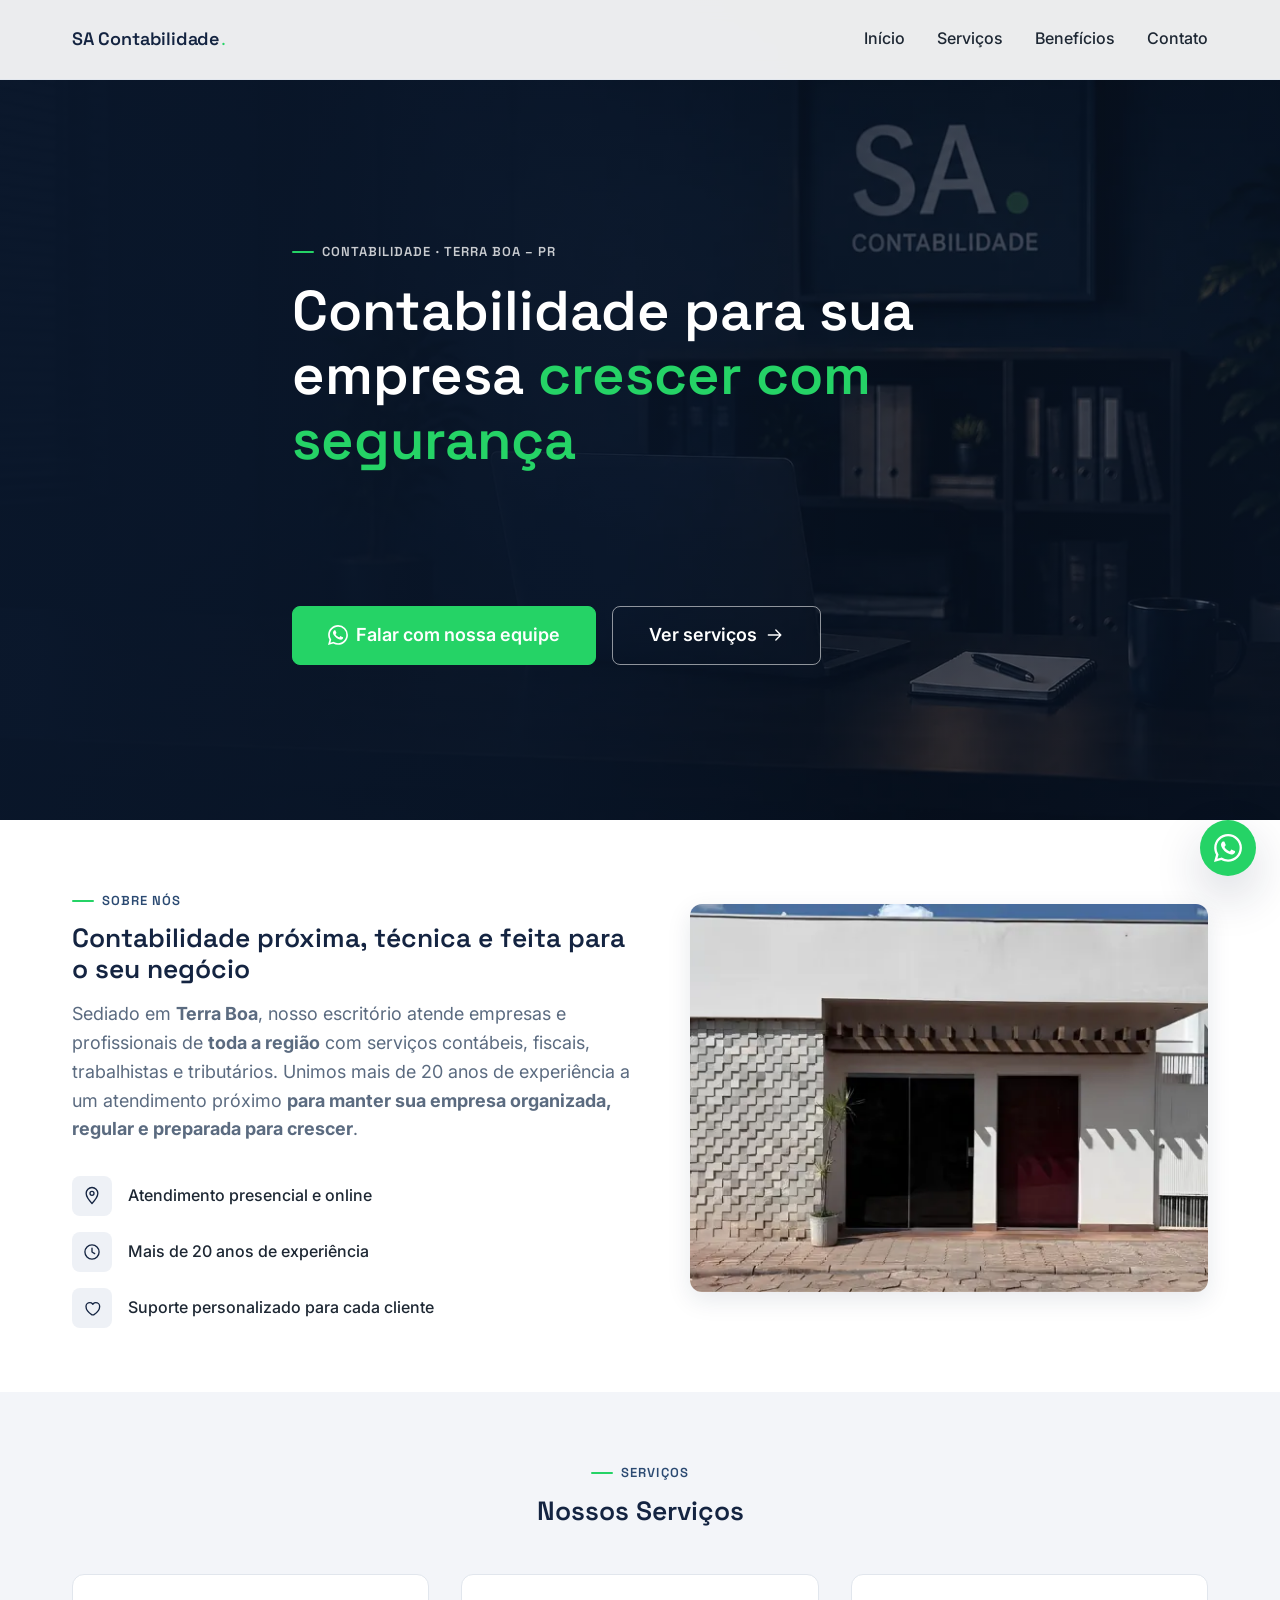
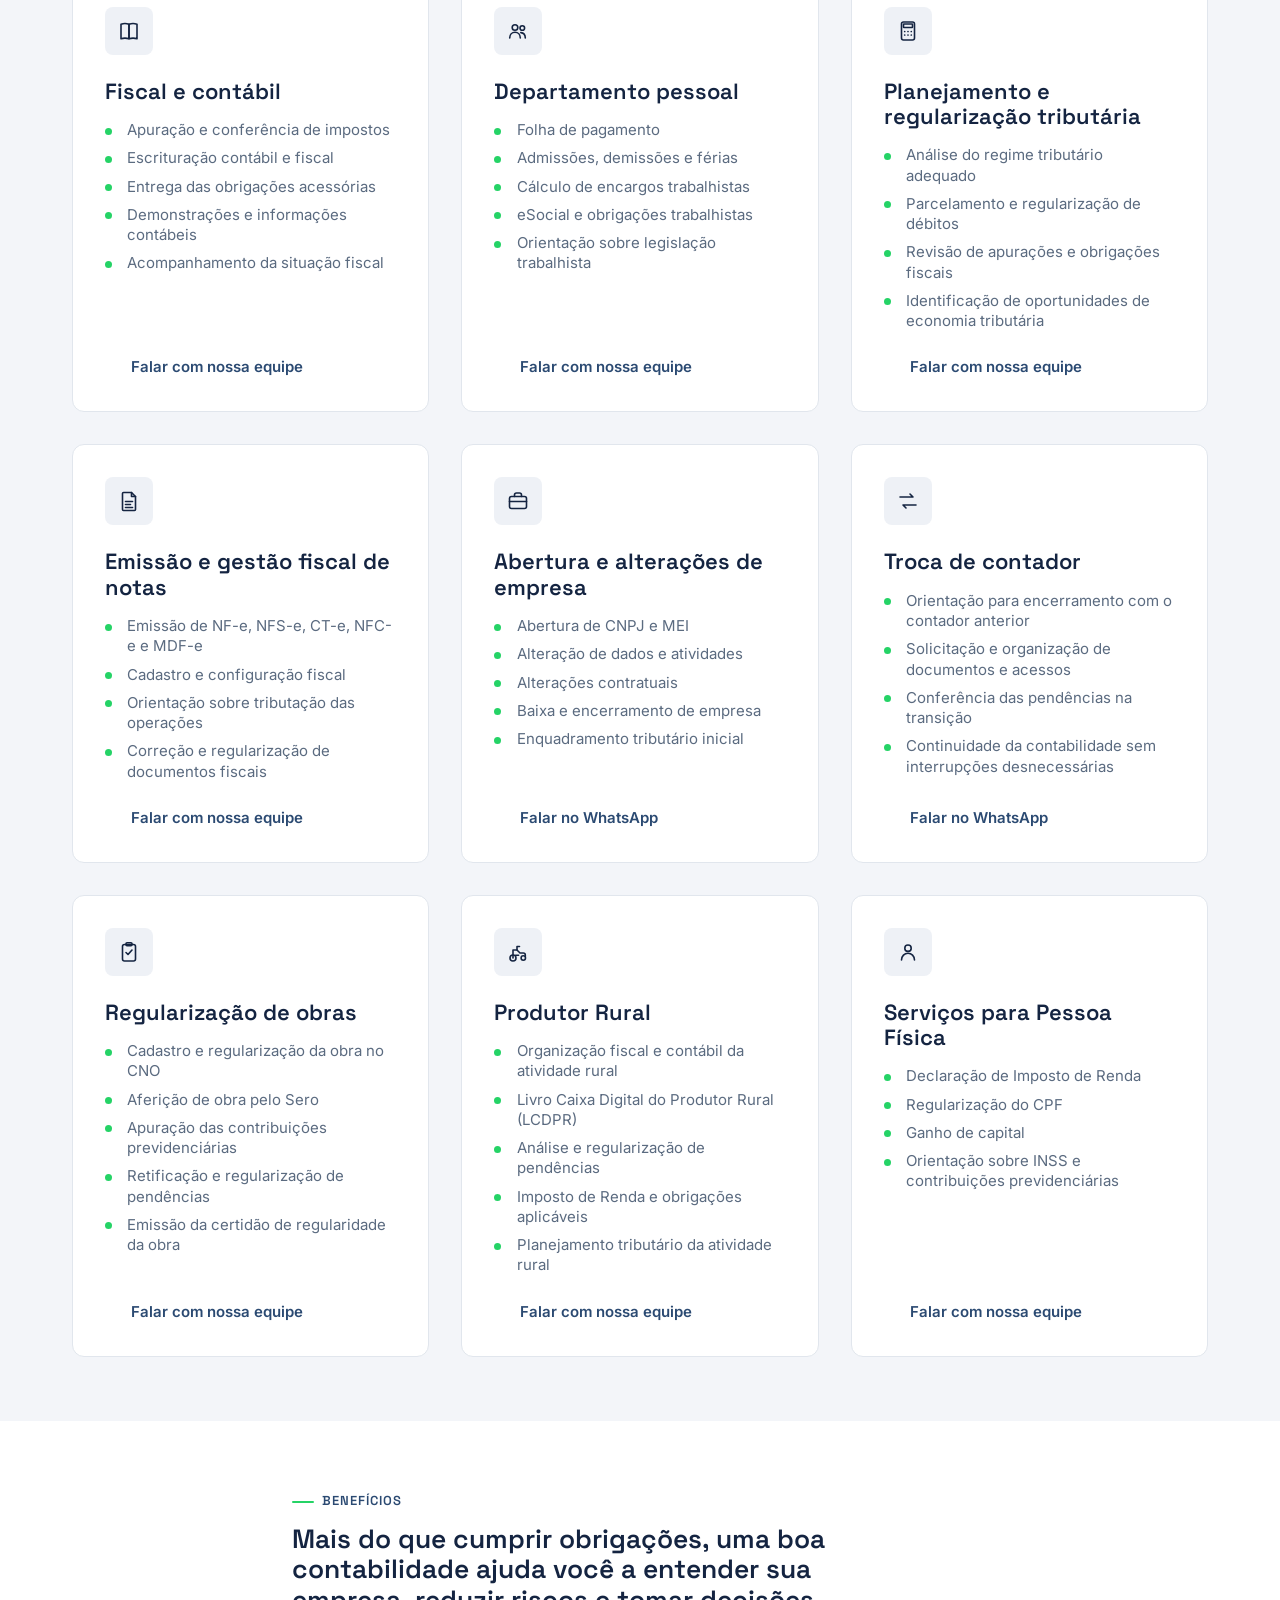
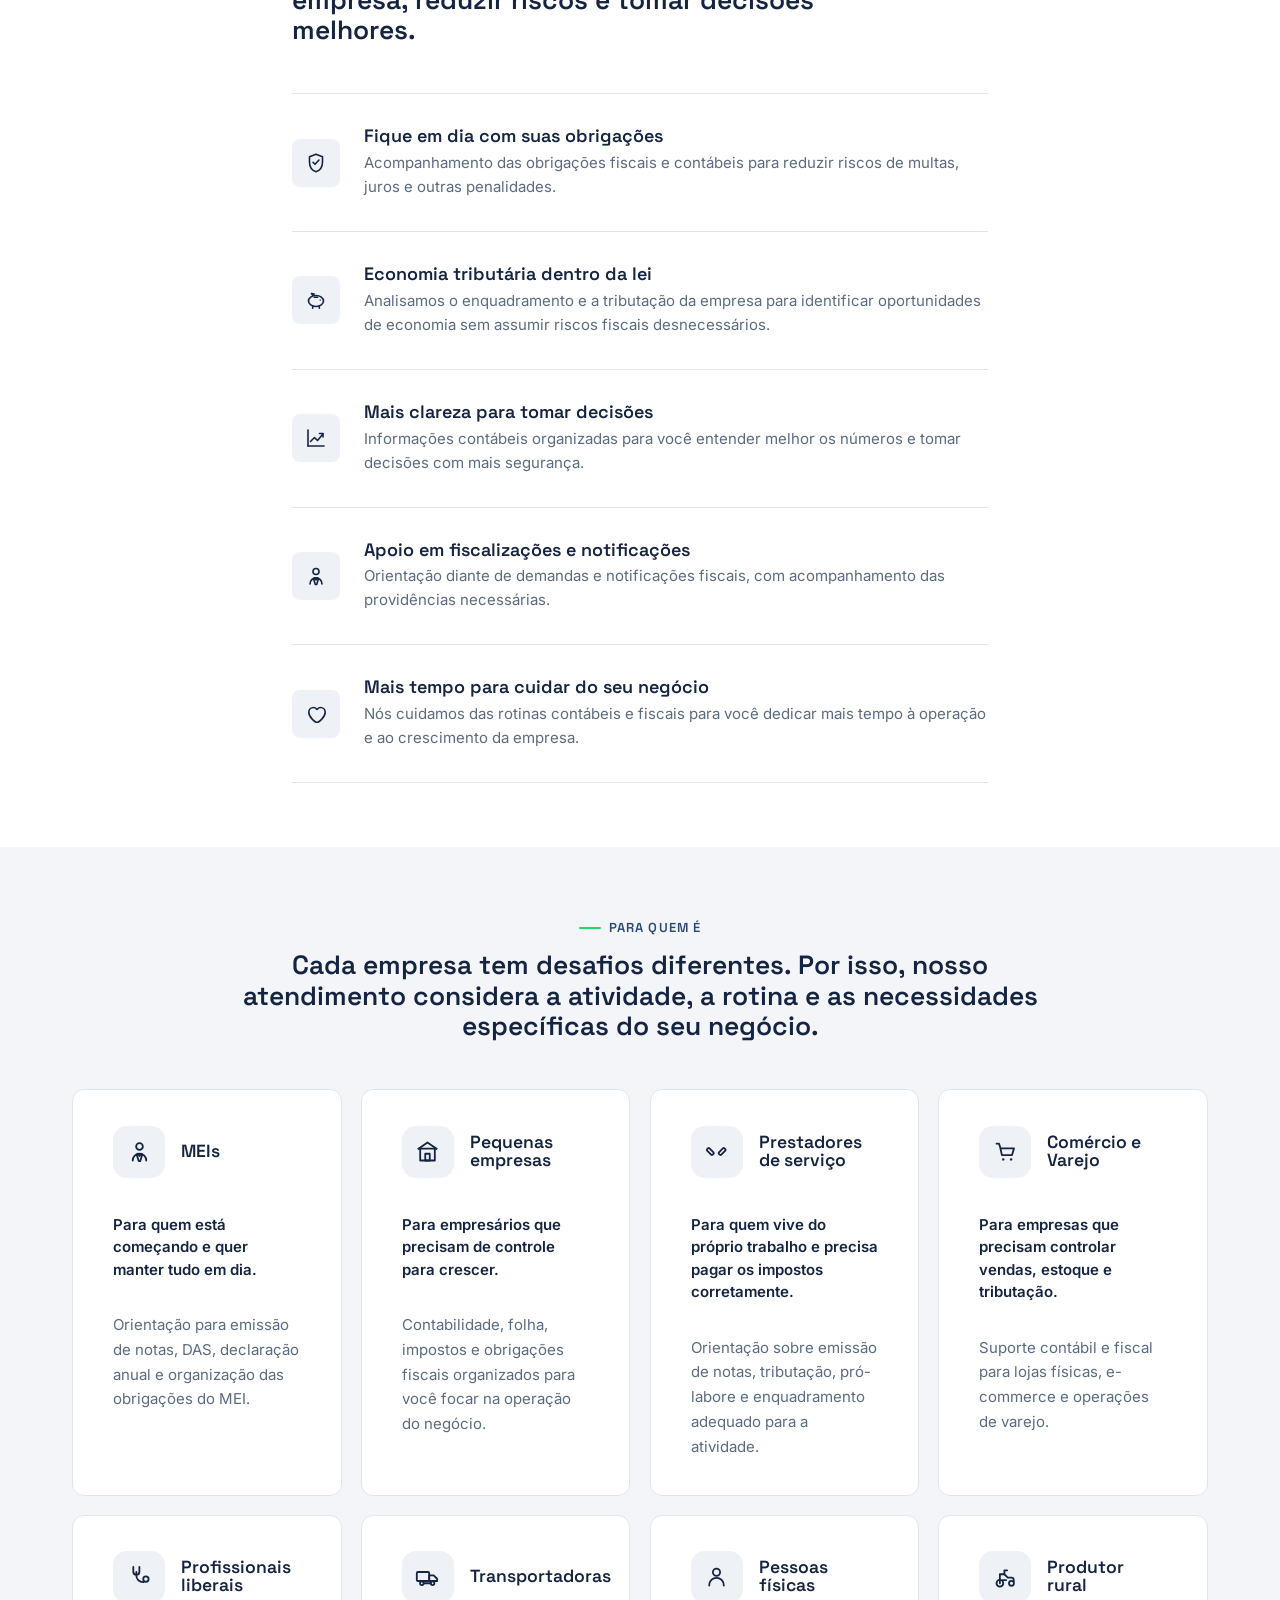
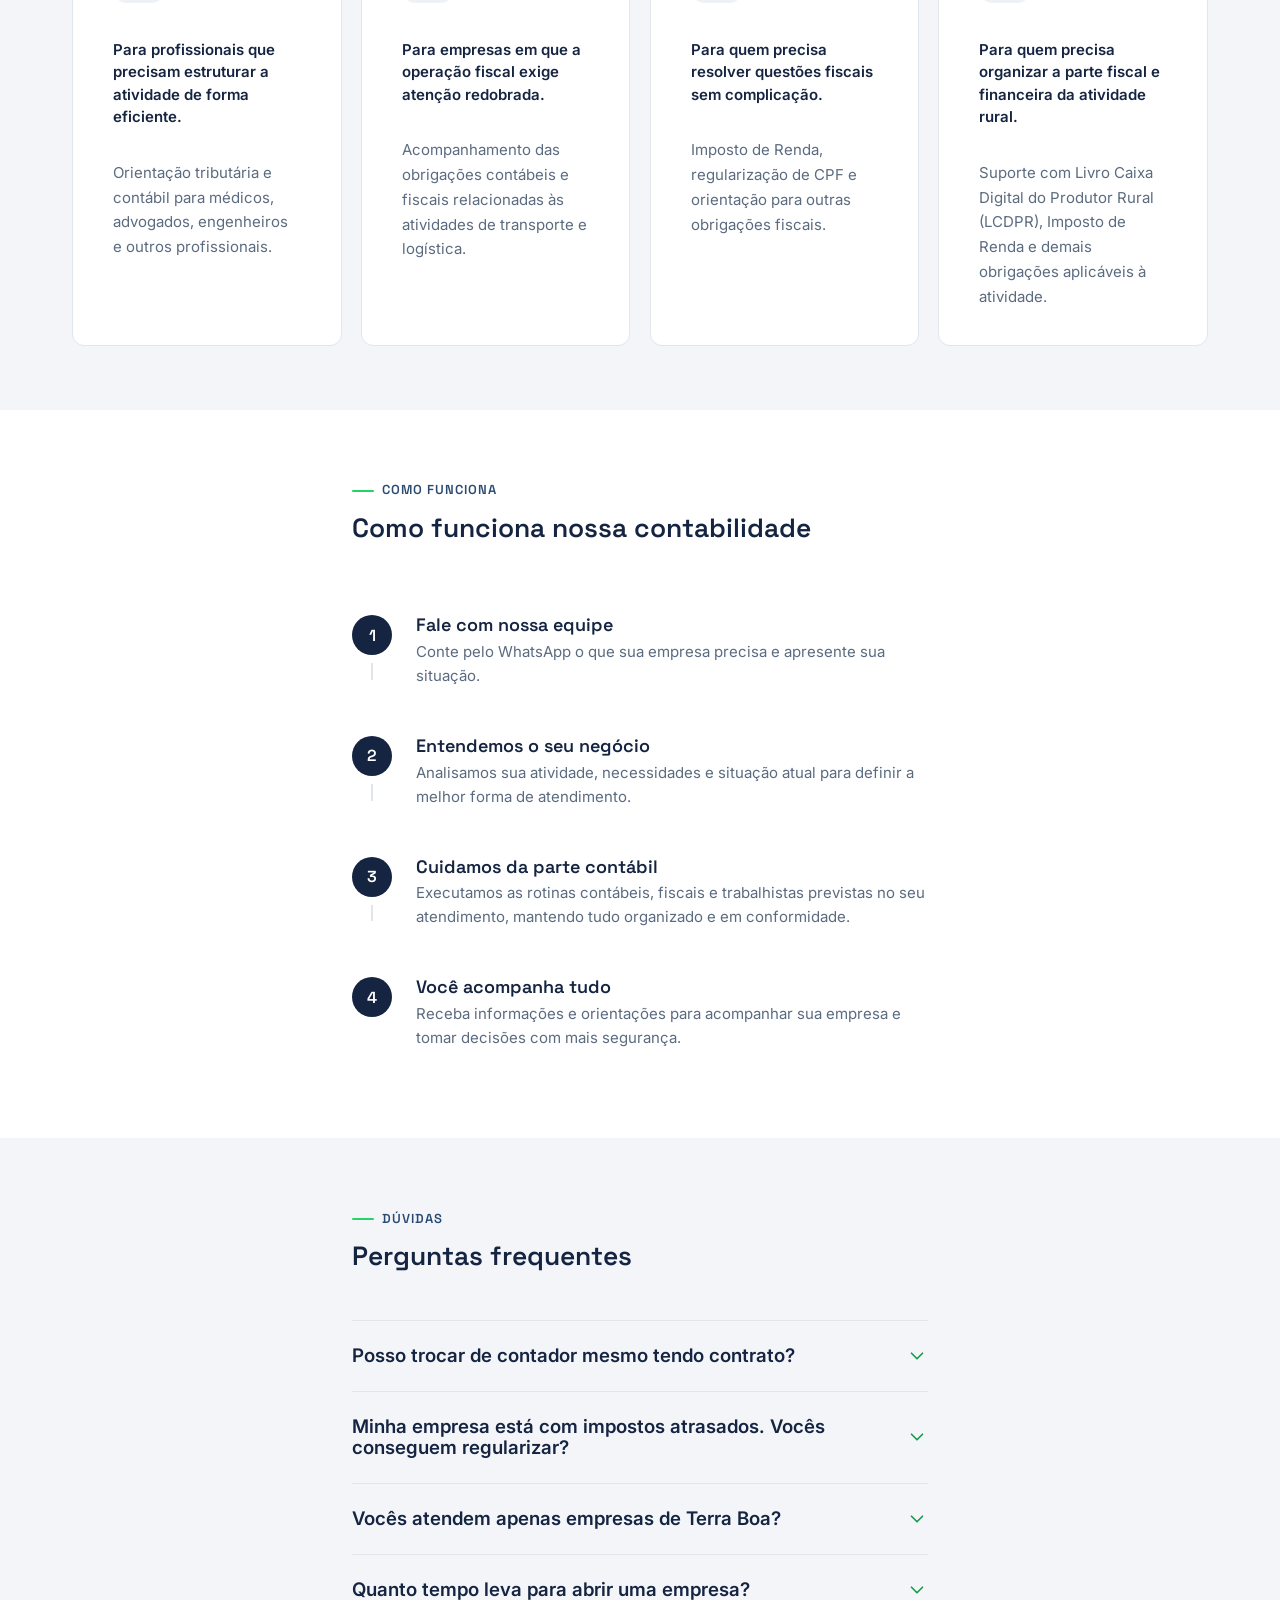
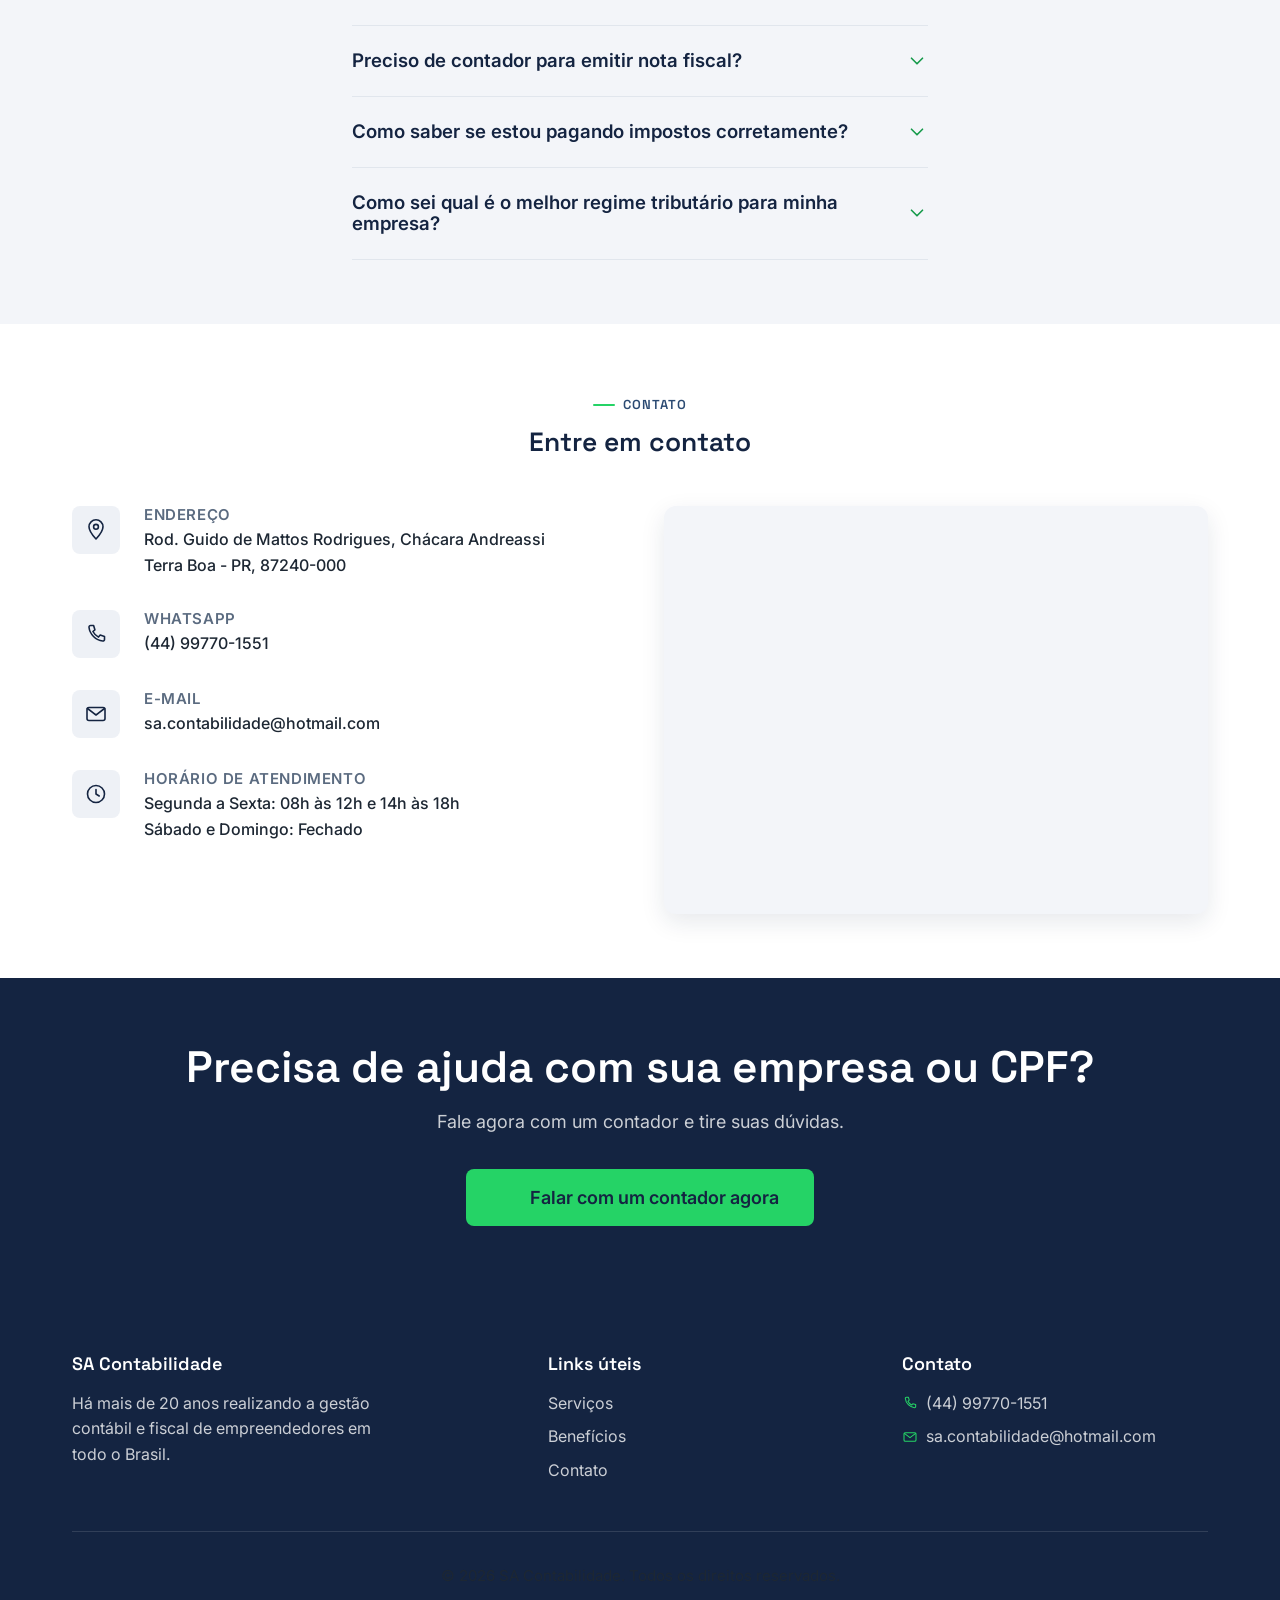
<file: index.html>
<!DOCTYPE html>
<html lang="pt-BR">
<head>
  <meta charset="UTF-8">
  <meta name="viewport" content="width=device-width, initial-scale=1.0">
  <script>document.documentElement.classList.add('js');</script>
  <title>SA Contabilidade | Contabilidade em Terra Boa - PR</title>
  <meta name="description" content="Contabilidade em Terra Boa - PR para empresas, MEIs, produtores rurais e pessoas físicas. Abertura de empresa, impostos e obrigações. Fale pelo WhatsApp.">
  <link rel="canonical" href="https://contabil-sa.github.io/Contabilidade/">
  <meta name="theme-color" content="#142441">

  <!-- Open Graph / compartilhamento (WhatsApp, Facebook, LinkedIn, X) -->
  <meta property="og:type" content="website">
  <meta property="og:site_name" content="SA Contabilidade">
  <meta property="og:url" content="https://contabil-sa.github.io/Contabilidade/">
  <meta property="og:title" content="SA Contabilidade | Contabilidade em Terra Boa - PR">
  <meta property="og:description" content="Contabilidade simples e segura para empresas e MEIs em Terra Boa - PR e região. Atendimento personalizado via WhatsApp.">
  <meta property="og:locale" content="pt_BR">
  <meta property="og:image" content="https://contabil-sa.github.io/Contabilidade/assets/images/og-sa-contabilidade.jpg">
  <meta property="og:image:type" content="image/jpeg">
  <meta property="og:image:width" content="1200">
  <meta property="og:image:height" content="630">
  <meta property="og:image:alt" content="SA Contabilidade, contabilidade em Terra Boa - PR: escritório com o logotipo da empresa na parede">
  <meta name="twitter:card" content="summary_large_image">

  <link rel="icon" type="image/svg+xml" href="assets/icons/favicon.svg">

  <!-- Fontes -->
  <link rel="preconnect" href="https://fonts.googleapis.com">
  <link rel="preconnect" href="https://fonts.gstatic.com" crossorigin>
  <link href="https://fonts.googleapis.com/css2?family=Inter:wght@400;500;600;700&family=Space+Grotesk:wght@500;600;700&display=swap" rel="stylesheet">

  <!-- Ícones (sprite único, sob demanda via <use>) -->
  <link rel="preload" as="image" type="image/svg+xml" href="assets/icons/icons.svg">

  <!-- Dados estruturados (Schema.org) — devem refletir o conteúdo visível da página -->
  <script type="application/ld+json">
  {
    "@context": "https://schema.org",
    "@type": "AccountingService",
    "@id": "https://contabil-sa.github.io/Contabilidade/#organization",
    "name": "SA Contabilidade",
    "url": "https://contabil-sa.github.io/Contabilidade/",
    "image": "https://contabil-sa.github.io/Contabilidade/assets/images/og-sa-contabilidade.jpg",
    "description": "Escritório de contabilidade sediado em Terra Boa - PR, com atendimento presencial e online para empresas, MEIs, profissionais liberais, produtores rurais e pessoas físicas.",
    "telephone": "+55 44 99770-1551",
    "email": "sa.contabilidade@hotmail.com",
    "address": {
      "@type": "PostalAddress",
      "streetAddress": "Rod. Guido de Mattos Rodrigues, Chácara Andreassi",
      "addressLocality": "Terra Boa",
      "addressRegion": "PR",
      "postalCode": "87240-000",
      "addressCountry": "BR"
    },
    "openingHoursSpecification": [
      {
        "@type": "OpeningHoursSpecification",
        "dayOfWeek": [
          "Monday",
          "Tuesday",
          "Wednesday",
          "Thursday",
          "Friday"
        ],
        "opens": "08:00",
        "closes": "12:00"
      },
      {
        "@type": "OpeningHoursSpecification",
        "dayOfWeek": [
          "Monday",
          "Tuesday",
          "Wednesday",
          "Thursday",
          "Friday"
        ],
        "opens": "14:00",
        "closes": "18:00"
      }
    ],
    "areaServed": [
      {
        "@type": "City",
        "name": "Terra Boa",
        "containedInPlace": {
          "@type": "AdministrativeArea",
          "name": "Paraná"
        }
      },
      {
        "@type": "Country",
        "name": "Brasil"
      }
    ],
    "hasOfferCatalog": {
      "@type": "OfferCatalog",
      "name": "Serviços da SA Contabilidade",
      "itemListElement": [
        {
          "@type": "Offer",
          "itemOffered": {
            "@type": "Service",
            "name": "Fiscal e contábil",
            "description": "Apuração e conferência de impostos; Escrituração contábil e fiscal; Entrega das obrigações acessórias; Demonstrações e informações contábeis; Acompanhamento da situação fiscal."
          }
        },
        {
          "@type": "Offer",
          "itemOffered": {
            "@type": "Service",
            "name": "Departamento pessoal",
            "description": "Folha de pagamento; Admissões, demissões e férias; Cálculo de encargos trabalhistas; eSocial e obrigações trabalhistas; Orientação sobre legislação trabalhista."
          }
        },
        {
          "@type": "Offer",
          "itemOffered": {
            "@type": "Service",
            "name": "Planejamento e regularização tributária",
            "description": "Análise do regime tributário adequado; Parcelamento e regularização de débitos; Revisão de apurações e obrigações fiscais; Identificação de oportunidades de economia tributária."
          }
        },
        {
          "@type": "Offer",
          "itemOffered": {
            "@type": "Service",
            "name": "Emissão e gestão fiscal de notas",
            "description": "Emissão de NF-e, NFS-e, CT-e, NFC-e e MDF-e; Cadastro e configuração fiscal; Orientação sobre tributação das operações; Correção e regularização de documentos fiscais."
          }
        },
        {
          "@type": "Offer",
          "itemOffered": {
            "@type": "Service",
            "name": "Abertura e alterações de empresa",
            "description": "Abertura de CNPJ e MEI; Alteração de dados e atividades; Alterações contratuais; Baixa e encerramento de empresa; Enquadramento tributário inicial."
          }
        },
        {
          "@type": "Offer",
          "itemOffered": {
            "@type": "Service",
            "name": "Troca de contador",
            "description": "Orientação para encerramento com o contador anterior; Solicitação e organização de documentos e acessos; Conferência das pendências na transição; Continuidade da contabilidade sem interrupções desnecessárias."
          }
        },
        {
          "@type": "Offer",
          "itemOffered": {
            "@type": "Service",
            "name": "Regularização de obras",
            "description": "Cadastro e regularização da obra no CNO; Aferição de obra pelo Sero; Apuração das contribuições previdenciárias; Retificação e regularização de pendências; Emissão da certidão de regularidade da obra."
          }
        },
        {
          "@type": "Offer",
          "itemOffered": {
            "@type": "Service",
            "name": "Produtor Rural",
            "description": "Organização fiscal e contábil da atividade rural; Livro Caixa Digital do Produtor Rural (LCDPR); Análise e regularização de pendências; Imposto de Renda e obrigações aplicáveis; Planejamento tributário da atividade rural."
          }
        },
        {
          "@type": "Offer",
          "itemOffered": {
            "@type": "Service",
            "name": "Serviços para Pessoa Física",
            "description": "Declaração de Imposto de Renda; Regularização do CPF; Ganho de capital; Orientação sobre INSS e contribuições previdenciárias."
          }
        }
      ]
    }
  }
  </script>
  <script type="application/ld+json">
  {
    "@context": "https://schema.org",
    "@type": "FAQPage",
    "@id": "https://contabil-sa.github.io/Contabilidade/#faq",
    "mainEntity": [
      {
        "@type": "Question",
        "name": "Posso trocar de contador mesmo tendo contrato?",
        "acceptedAnswer": {
          "@type": "Answer",
          "text": "Sim. Cuidamos de todo o processo de transição com segurança e orientamos você sobre prazos e documentação necessária."
        }
      },
      {
        "@type": "Question",
        "name": "Minha empresa está com impostos atrasados. Vocês conseguem regularizar?",
        "acceptedAnswer": {
          "@type": "Answer",
          "text": "Sim. Fazemos um diagnóstico completo da situação fiscal da sua empresa, identificamos os débitos e buscamos as alternativas disponíveis para regularização, como parcelamentos e negociações, conforme as condições aplicáveis ao seu caso."
        }
      },
      {
        "@type": "Question",
        "name": "Vocês atendem apenas empresas de Terra Boa?",
        "acceptedAnswer": {
          "@type": "Answer",
          "text": "Não. Sua empresa não precisa estar perto para ter uma contabilidade próxima. Atendemos presencialmente Terra Boa e região e, para empresas de outras cidades, oferecemos atendimento digital completo, sem complicação e sem perder o acompanhamento personalizado."
        }
      },
      {
        "@type": "Question",
        "name": "Quanto tempo leva para abrir uma empresa?",
        "acceptedAnswer": {
          "@type": "Answer",
          "text": "Depende do tipo de empresa, da atividade e do município. Em processos mais simples, a abertura pode acontecer em poucos dias. Empresas que dependem de licenças ou análises específicas podem levar mais tempo. Antes de iniciar, analisamos o seu caso e informamos o prazo estimado para a abertura, acompanhando todas as etapas do processo."
        }
      },
      {
        "@type": "Question",
        "name": "Preciso de contador para emitir nota fiscal?",
        "acceptedAnswer": {
          "@type": "Answer",
          "text": "Não necessariamente para emitir a nota, mas contar com orientação contábil faz diferença. A emissão correta envolve informações fiscais que podem afetar diretamente os impostos da empresa. Nós orientamos sua empresa sobre tributação, classificação fiscal e emissão correta das notas, ajudando a evitar erros e pagar apenas os tributos realmente devidos."
        }
      },
      {
        "@type": "Question",
        "name": "Como saber se estou pagando impostos corretamente?",
        "acceptedAnswer": {
          "@type": "Answer",
          "text": "Nós conferimos. Analisamos a tributação da sua empresa, os impostos calculados e as informações fiscais para identificar cobranças indevidas, erros de apuração ou oportunidades de economia tributária dentro da lei. Assim, você sabe se está pagando o que realmente deve, sem pagar imposto a mais e sem correr riscos por pagar a menos."
        }
      },
      {
        "@type": "Question",
        "name": "Como sei qual é o melhor regime tributário para minha empresa?",
        "acceptedAnswer": {
          "@type": "Answer",
          "text": "Escolher o regime tributário certo pode fazer uma diferença significativa no valor dos impostos pagos pela sua empresa. Por isso, analisamos o seu faturamento, atividade, folha de pagamento, margem de lucro e outros fatores para comparar as opções disponíveis. Nosso objetivo é encontrar a estrutura tributária mais adequada ao seu negócio, sempre dentro da legislação e sem pagar mais impostos do que o necessário."
        }
      }
    ]
  }
  </script>

  <!-- CSS -->
  <link rel="stylesheet" href="css/variables.css">
  <link rel="stylesheet" href="css/base.css">
  <link rel="stylesheet" href="css/layout.css">
  <link rel="stylesheet" href="css/components.css">
  <link rel="stylesheet" href="css/sections.css">
  <link rel="stylesheet" href="css/animations.css">
  <link rel="stylesheet" href="css/responsive.css">
</head>

<body>
  <a class="skip-link" href="#conteudo">Pular para o conteúdo</a>

  <!-- Header -->
  <header class="header">
    <nav class="navbar" aria-label="Navegação principal">
      <div class="container nav-container">
        <a href="#inicio" class="logo">
          <span class="logo-text">SA Contabilidade</span>
          <span class="logo-mark" aria-hidden="true">.</span>
        </a>

        <ul class="nav-menu" id="navMenu">
          <li><a href="#inicio" class="nav-link">Início</a></li>
          <li><a href="#servicos" class="nav-link">Serviços</a></li>
          <li><a href="#beneficios" class="nav-link">Benefícios</a></li>
          <li><a href="#contato" class="nav-link">Contato</a></li>
        </ul>

        <button class="hamburger" id="hamburger" aria-label="Abrir menu de navegação" aria-expanded="false" aria-controls="navMenu">
          <span class="bar"></span>
          <span class="bar"></span>
          <span class="bar"></span>
        </button>
      </div>
    </nav>
  </header>

  <main id="conteudo">
    <!-- Hero -->
    <section id="inicio" class="hero">
      <div class="container hero-content">
        <p class="eyebrow hero-eyebrow">Contabilidade · Terra Boa – PR</p>

        <h1 class="hero-title">
          Contabilidade para sua empresa <span class="highlight">crescer com segurança</span>
        </h1>
        <!-- <p class="hero-subtitle">
          Cuidamos da contabilidade, dos impostos e das obrigações da sua empresa para 
          você ter mais controle, menos burocracia e segurança para tomar decisões.
        </p> -->

        <div class="hero-actions">
           <a
            class="btn btn--whatsapp btn--lg"
            href="https://wa.me/5544997701551?text=Olá!%20Gostaria%20de%20conhecer%20os%20serviços%20de%20contabilidade."
            target="_blank"
            rel="noopener noreferrer"
          >
          <svg width="18" height="18" aria-hidden="true" viewBox="0 0 24 24" fill="#FFFFFF">
            <path d="M17.472 14.382c-.297-.149-1.758-.867-2.03-.967-.273-.099-.471-.148-.67.15-.197.297-.767.966-.94 1.164-.173.199-.347.223-.644.075-.297-.15-1.255-.463-2.39-1.475-.883-.788-1.48-1.761-1.653-2.059-.173-.297-.018-.458.13-.606.134-.133.298-.347.446-.52.149-.174.198-.298.298-.497.099-.198.05-.371-.025-.52-.075-.149-.669-1.612-.916-2.207-.242-.579-.487-.5-.669-.51-.173-.008-.371-.01-.57-.01-.198 0-.52.074-.792.372-.272.297-1.04 1.016-1.04 2.479 0 1.462 1.065 2.875 1.213 3.074.149.198 2.096 3.2 5.077 4.487.709.306 1.262.489 1.694.625.712.227 1.36.195 1.871.118.571-.085 1.758-.719 2.006-1.413.248-.694.248-1.289.173-1.413-.074-.124-.272-.198-.57-.347m-5.421 7.403h-.004a9.87 9.87 0 01-5.031-1.378l-.361-.214-3.741.982.998-3.648-.235-.374a9.86 9.86 0 01-1.51-5.26c.001-5.45 4.436-9.884 9.888-9.884 2.64 0 5.122 1.03 6.988 2.898a9.825 9.825 0 012.893 6.994c-.003 5.45-4.437 9.884-9.885 9.884m8.413-18.297A11.815 11.815 0 0012.05 0C5.495 0 .16 5.335.157 11.892c0 2.096.547 4.142 1.588 5.945L0 24l6.335-1.662c1.746.953 3.71 1.455 5.714 1.456h.005c6.554 0 11.89-5.335 11.893-11.893a11.821 11.821 0 00-3.48-8.413z"/>
          </svg>

            Falar com nossa equipe
          </a>
          <a class="btn btn--outline btn--lg" href="#servicos">
            Ver serviços
            <svg width="18" height="18" aria-hidden="true"><use href="assets/icons/icons.svg#icon-arrow-right"></use></svg>
          </a>
        </div>
      </div>
    </section>

    <!-- Sobre nós / prova local -->
    <section class="section about" aria-labelledby="sobre-titulo">
      <div class="container about-grid">
        <div class="reveal">
          <p class="eyebrow">Sobre nós</p>
          <h2 id="sobre-titulo" class="section-title">Contabilidade próxima, técnica e feita para o seu negócio</h2>
          <p class="about-description">
            Sediado em <strong>Terra Boa</strong>, nosso escritório atende empresas e profissionais de <strong>toda a região</strong> com serviços contábeis, fiscais, trabalhistas e tributários. Unimos mais de 20 anos de experiência a um 
            atendimento próximo <strong>para manter sua empresa organizada, regular e preparada para crescer</strong>.
          </p>

          <div class="about-features">
            <div class="about-feature">
              <span class="icon-badge"><svg width="20" height="20" aria-hidden="true"><use href="assets/icons/icons.svg#icon-pin"></use></svg></span>
              <span>Atendimento presencial e online</span>
            </div>
            <div class="about-feature">
              <span class="icon-badge"><svg width="20" height="20" aria-hidden="true"><use href="assets/icons/icons.svg#icon-clock"></use></svg></span>
              <span>Mais de 20 anos de experiência</span>
            </div>
            <div class="about-feature">
              <span class="icon-badge"><svg width="20" height="20" aria-hidden="true"><use href="assets/icons/icons.svg#icon-heart"></use></svg></span>
              <span>Suporte personalizado para cada cliente</span>
            </div>
          </div>
        </div>

        <div class="about-gallery reveal">
          <figure>
            <picture>
              <source srcset="assets/images/escritorio-fachada.webp" type="image/webp">
              <img src="assets/images/escritorio-fachada.png" alt="Fachada do escritório SA Contabilidade em Terra Boa" width="600" height="400" loading="lazy">
            </picture>
          </figure>
          <figure class="is-secondary">
            <!-- <picture>
              <source srcset="assets/images/escritorio-interior.webp" type="image/webp">
              <img src="assets/images/escritorio-interior.png" alt="Ambiente interno do escritório, com as estações de atendimento" width="600" height="400" loading="lazy">
            </picture> -->
          </figure>
        </div>
      </div>
    </section>

    <!-- Serviços -->
    <section id="servicos" class="section section--surface" aria-labelledby="servicos-titulo">
      <div class="container">
        <div class="section-head section-head--center reveal">
          <p class="eyebrow">Serviços</p>
          <h2 id="servicos-titulo" class="section-title">Nossos Serviços</h2>
        </div>

        <div class="services-grid">
          
          <article class="card service-card reveal">
            <span class="icon-badge"><svg aria-hidden="true"><use href="assets/icons/icons.svg#icon-book"></use></svg></span>
            <h3>Fiscal e contábil</h3>
            <ul class="card-list">
              <li>Apuração e conferência de impostos</li>
              <li>Escrituração contábil e fiscal</li>
              <li>Entrega das obrigações acessórias</li>
              <li>Demonstrações e informações contábeis</li>
              <li>Acompanhamento da situação fiscal</li>
            </ul>
            <a class="card-cta" href="https://wa.me/5544997701551?text=Olá!%20Gostaria%20de%20saber%20mais%20sobre%20serviços%20fiscais%20e%20contábeis." target="_blank" rel="noopener">
              <svg width="18" height="18" aria-hidden="true"><use href="assets/icons/whatsapp.svg"></use></svg>
              Falar com nossa equipe
            </a>
          </article>
          
          <article class="card service-card reveal">
            <span class="icon-badge"><svg aria-hidden="true"><use href="assets/icons/icons.svg#icon-users"></use></svg></span>
            <h3>Departamento pessoal</h3>
            <ul class="card-list">
              <li>Folha de pagamento</li>
              <li>Admissões, demissões e férias</li>
              <li>Cálculo de encargos trabalhistas</li>
              <li>eSocial e obrigações trabalhistas</li>
              <li>Orientação sobre legislação trabalhista</li>
            </ul>
            <a class="card-cta" href="https://wa.me/5544997701551?text=Olá!%20Gostaria%20de%20saber%20mais%20sobre%20departamento%20pessoal." target="_blank" rel="noopener">
              <svg width="18" height="18" aria-hidden="true"><use href="assets/icons/whatsapp.svg"></use></svg>
              Falar com nossa equipe
            </a>
          </article>

          <article class="card service-card reveal">
            <span class="icon-badge"><svg aria-hidden="true"><use href="assets/icons/icons.svg#icon-calculator"></use></svg></span>
            <h3>Planejamento e regularização tributária</h3>
            <ul class="card-list">
              <li>Análise do regime tributário adequado</li>
              <li>Parcelamento e regularização de débitos</li>
              <li>Revisão de apurações e obrigações fiscais</li>
              <li>Identificação de oportunidades de economia tributária</li>
            </ul>
            <a class="card-cta" href="https://wa.me/5544997701551?text=Olá!%20Preciso%20regularizar%20minha%20empresa." target="_blank" rel="noopener">
              <svg width="18" height="18" aria-hidden="true"><use href="assets/icons/whatsapp.svg"></use></svg>
              Falar com nossa equipe
            </a>
          </article>
          
          <article class="card service-card reveal">
            <span class="icon-badge"><svg aria-hidden="true"><use href="assets/icons/icons.svg#icon-invoice"></use></svg></span>
            <h3>Emissão e gestão fiscal de notas</h3>
            <ul class="card-list">
              <li>Emissão de NF-e, NFS-e, CT-e, NFC-e e MDF-e</li>
              <li>Cadastro e configuração fiscal</li>
              <li>Orientação sobre tributação das operações</li>
              <li>Correção e regularização de documentos fiscais</li>
            </ul>
            <a class="card-cta" href="https://wa.me/5544997701551?text=Olá!%20Gostaria%20de%20saber%20mais%20sobre%20emissão%20de%20notas%20fiscais." target="_blank" rel="noopener">
              <svg width="18" height="18" aria-hidden="true"><use href="assets/icons/whatsapp.svg"></use></svg>
              Falar com nossa equipe
            </a>
          </article>

          <article class="card service-card reveal">
            <span class="icon-badge"><svg aria-hidden="true"><use href="assets/icons/icons.svg#icon-briefcase"></use></svg></span>
            <h3>Abertura e alterações de empresa</h3>
            <ul class="card-list">
              <li>Abertura de CNPJ e MEI</li>
              <li>Alteração de dados e atividades</li>
              <li>Alterações contratuais</li>
              <li>Baixa e encerramento de empresa</li>
              <li>Enquadramento tributário inicial</li>
            </ul>
            <a class="card-cta" href="https://wa.me/5544997701551?text=Olá!%20Gostaria%20de%20saber%20mais%20sobre%20abertura%20de%20empresa." target="_blank" rel="noopener">
              <svg width="18" height="18" aria-hidden="true"><use href="assets/icons/whatsapp.svg"></use></svg>
              Falar no WhatsApp
            </a>
          </article>

          <article class="card service-card reveal">
            <span class="icon-badge"><svg aria-hidden="true"><use href="assets/icons/icons.svg#icon-exchange"></use></svg></span>
            <h3>Troca de contador</h3>
            <ul class="card-list">
              <li>Orientação para encerramento com o contador anterior</li>
              <li>Solicitação e organização de documentos e acessos</li>
              <li>Conferência das pendências na transição</li>
              <li>Continuidade da contabilidade sem interrupções desnecessárias</li>
            </ul>
            <a class="card-cta" href="https://wa.me/5544997701551?text=Olá!%20Gostaria%20de%20saber%20mais%20sobre%20troca%20de%20contador." target="_blank" rel="noopener">
              <svg width="18" height="18" aria-hidden="true"><use href="assets/icons/whatsapp.svg"></use></svg>
              Falar no WhatsApp
            </a>
          </article>
          
          <article class="card service-card reveal">
            <span class="icon-badge"><svg aria-hidden="true"><use href="assets/icons/icons.svg#icon-clipboard-check"></use></svg></span>
            <h3>Regularização de obras</h3>
            <ul class="card-list">
              <li>Cadastro e regularização da obra no CNO</li>
              <li>Aferição de obra pelo Sero</li>
              <li>Apuração das contribuições previdenciárias</li>
              <li>Retificação e regularização de pendências</li>
              <li>Emissão da certidão de regularidade da obra</li>
            </ul>
            <a class="card-cta" href="https://wa.me/5544997701551?text=Olá!%20Gostaria%20de%20saber%20mais%20sobre%20regulariza%C3%A7%C3%A3o%20de%20obras." target="_blank" rel="noopener">
              <svg width="18" height="18" aria-hidden="true"><use href="assets/icons/whatsapp.svg"></use></svg>
              Falar com nossa equipe
            </a>
          </article>

          <article class="card service-card reveal">
            <span class="icon-badge"><svg aria-hidden="true"><use href="assets/icons/icons.svg#icon-tractor"></use></svg></span>
            <h3>Produtor Rural</h3>
            <ul class="card-list">
              <li>Organização fiscal e contábil da atividade rural</li>
              <li>Livro Caixa Digital do Produtor Rural (LCDPR)</li>
              <li>Análise e regularização de pendências</li>
              <li>Imposto de Renda e obrigações aplicáveis</li>
              <li>Planejamento tributário da atividade rural</li>
            </ul>
            <a class="card-cta" href="https://wa.me/5544997701551?text=Olá!%20Gostaria%20de%20saber%20mais%20sobre%20contabilidade%20para%20produtor%20rural." target="_blank" rel="noopener">
              <svg width="18" height="18" aria-hidden="true"><use href="assets/icons/whatsapp.svg"></use></svg>
                Falar com nossa equipe
            </a>
          </article>

          <article class="card service-card reveal">
            <span class="icon-badge"><svg aria-hidden="true"><use href="assets/icons/icons.svg#icon-user"></use></svg></span>
            <h3>Serviços para Pessoa Física</h3>
            <ul class="card-list">
              <li>Declaração de Imposto de Renda</li>
              <li>Regularização do CPF</li>
              <li>Ganho de capital</li>
              <li>Orientação sobre INSS e contribuições previdenciárias</li>
            </ul>
            <a class="card-cta" href="https://wa.me/5544997701551?text=Olá!%20Preciso%20ajuda%20com%20meu%20CPF." target="_blank" rel="noopener">
              <svg width="18" height="18" aria-hidden="true"><use href="assets/icons/whatsapp.svg"></use></svg>
              Falar com nossa equipe
            </a>
          </article>
        </div>
      </div>
    </section>

    <!-- Benefícios -->
    <section id="beneficios" class="section" aria-labelledby="beneficios-titulo">
      <div class="container benefits-inner">
        <div class="section-head reveal">
          <p class="eyebrow">Benefícios</p>
          <h2 id="beneficios-titulo" class="section-title">Mais do que cumprir obrigações, uma boa contabilidade ajuda você a entender sua empresa, reduzir riscos e tomar decisões melhores.</h2>
        </div>

        <div class="divided-list">
          <div class="divided-list-item reveal">
            <span class="icon-badge"><svg aria-hidden="true"><use href="assets/icons/icons.svg#icon-shield"></use></svg></span>
            <div>
              <h3>Fique em dia com suas obrigações</h3>
              <p>Acompanhamento das obrigações fiscais e contábeis para reduzir riscos de multas, juros e outras penalidades.</p>
            </div>
          </div>
          <div class="divided-list-item reveal">
            <span class="icon-badge"><svg aria-hidden="true"><use href="assets/icons/icons.svg#icon-piggy-bank"></use></svg></span>
            <div>
              <h3>Economia tributária dentro da lei</h3>
              <p>Analisamos o enquadramento e a tributação da empresa para identificar oportunidades de economia sem assumir riscos fiscais desnecessários.</p>
            </div>
          </div>
          <div class="divided-list-item reveal">
            <span class="icon-badge"><svg aria-hidden="true"><use href="assets/icons/icons.svg#icon-chart-line"></use></svg></span>
            <div>
              <h3>Mais clareza para tomar decisões</h3>
              <p>Informações contábeis organizadas para você entender melhor os números e tomar decisões com mais segurança.</p>
            </div>
          </div>
          <div class="divided-list-item reveal">
            <span class="icon-badge"><svg aria-hidden="true"><use href="assets/icons/icons.svg#icon-user-tie"></use></svg></span>
            <div>
              <h3>Apoio em fiscalizações e notificações</h3>
              <p>Orientação diante de demandas e notificações fiscais, com acompanhamento das providências necessárias.</p>
            </div>
          </div>
          <div class="divided-list-item reveal">
            <span class="icon-badge"><svg aria-hidden="true"><use href="assets/icons/icons.svg#icon-heart"></use></svg></span>
            <div>
              <h3>Mais tempo para cuidar do seu negócio</h3>
              <p>Nós cuidamos das rotinas contábeis e fiscais para você dedicar mais tempo à operação e ao crescimento da empresa.</p>
            </div>
          </div>
        </div>
      </div>
    </section>

     <!-- Para quem é -->
<section class="section section--surface" aria-labelledby="publico-titulo">
  <div class="container">

    <div class="section-head section-head--center reveal">
      <p class="eyebrow">Para quem é</p>

      <h2 id="publico-titulo" class="section-title">
        Cada empresa tem desafios diferentes. Por isso, nosso atendimento considera
        a atividade, a rotina e as necessidades específicas do seu negócio.
      </h2>
    </div>

    <div class="target-grid">

      <!-- MEIs -->
      <article class="chip reveal">
        <div class="chip-header">
          <span class="icon-badge">
            <svg aria-hidden="true">
              <use href="assets/icons/icons.svg#icon-user-tie"></use>
            </svg>
          </span>

          <h3>MEIs</h3>
        </div>

        <div class="chip-content">
          <p class="chip-highlight">
            Para quem está começando e quer manter tudo em dia.
          </p>

          <p>
            Orientação para emissão de notas, DAS, declaração anual e organização
            das obrigações do MEI.
          </p>
        </div>
      </article>


      <!-- Pequenas empresas -->
      <article class="chip reveal">
        <div class="chip-header">
          <span class="icon-badge">
            <svg aria-hidden="true">
              <use href="assets/icons/icons.svg#icon-store"></use>
            </svg>
          </span>

          <h3>Pequenas empresas</h3>
        </div>

        <div class="chip-content">
          <p class="chip-highlight">
            Para empresários que precisam de controle para crescer.
          </p>

          <p>
            Contabilidade, folha, impostos e obrigações fiscais organizados para
            você focar na operação do negócio.
          </p>
        </div>
      </article>


      <!-- Prestadores de serviço -->
      <article class="chip reveal">
        <div class="chip-header">
          <span class="icon-badge">
            <svg aria-hidden="true">
              <use href="assets/icons/icons.svg#icon-tools"></use>
            </svg>
          </span>

          <h3>Prestadores de serviço</h3>
        </div>

        <div class="chip-content">
          <p class="chip-highlight">
            Para quem vive do próprio trabalho e precisa pagar os impostos corretamente.
          </p>

          <p>
            Orientação sobre emissão de notas, tributação, pró-labore e enquadramento
            adequado para a atividade.
          </p>
        </div>
      </article>


      <!-- Comércio e Varejo -->
      <article class="chip reveal">
        <div class="chip-header">
          <span class="icon-badge">
            <svg aria-hidden="true">
              <use href="assets/icons/icons.svg#icon-shopping-cart"></use>
            </svg>
          </span>

          <h3>Comércio e Varejo</h3>
        </div>

        <div class="chip-content">
          <p class="chip-highlight">
            Para empresas que precisam controlar vendas, estoque e tributação.
          </p>

          <p>
            Suporte contábil e fiscal para lojas físicas, e-commerce e operações de varejo.
          </p>
        </div>
      </article>


      <!-- Profissionais liberais -->
      <article class="chip reveal">
        <div class="chip-header">
          <span class="icon-badge">
            <svg aria-hidden="true">
              <use href="assets/icons/icons.svg#icon-stethoscope"></use>
            </svg>
          </span>

          <h3>Profissionais liberais</h3>
        </div>

        <div class="chip-content">
          <p class="chip-highlight">
            Para profissionais que precisam estruturar a atividade de forma eficiente.
          </p>

          <p>
            Orientação tributária e contábil para médicos, advogados, engenheiros
            e outros profissionais.
          </p>
        </div>
      </article>


      <!-- Transportadoras -->
      <article class="chip reveal">
        <div class="chip-header">
          <span class="icon-badge">
            <svg aria-hidden="true">
              <use href="assets/icons/icons.svg#icon-truck"></use>
            </svg>
          </span>

          <h3>Transportadoras</h3>
        </div>

        <div class="chip-content">
          <p class="chip-highlight">
            Para empresas em que a operação fiscal exige atenção redobrada.
          </p>

          <p>
            Acompanhamento das obrigações contábeis e fiscais relacionadas às
            atividades de transporte e logística.
          </p>
        </div>
      </article>


      <!-- Pessoas físicas -->
      <article class="chip reveal">
        <div class="chip-header">
          <span class="icon-badge">
            <svg aria-hidden="true">
              <use href="assets/icons/icons.svg#icon-user"></use>
            </svg>
          </span>

          <h3>Pessoas físicas</h3>
        </div>

        <div class="chip-content">
          <p class="chip-highlight">
            Para quem precisa resolver questões fiscais sem complicação.
          </p>

          <p>
            Imposto de Renda, regularização de CPF e orientação para outras
            obrigações fiscais.
          </p>
        </div>
      </article>


      <!-- Produtor rural -->
      <article class="chip reveal">
        <div class="chip-header">
          <span class="icon-badge">
            <svg aria-hidden="true">
              <use href="assets/icons/icons.svg#icon-tractor"></use>
            </svg>
          </span>

          <h3>Produtor rural</h3>
        </div>

        <div class="chip-content">
          <p class="chip-highlight">
            Para quem precisa organizar a parte fiscal e financeira da atividade rural.
          </p>

          <p>
            Suporte com Livro Caixa Digital do Produtor Rural (LCDPR), Imposto de
            Renda e demais obrigações aplicáveis à atividade.
          </p>
        </div>
      </article>

    </div>
  </div>
</section>

    <!-- Processo -->
    <section class="section" aria-labelledby="processo-titulo">
      <div class="container process-inner">
        <div class="section-head reveal">
          <p class="eyebrow">Como funciona</p>
          <h2 id="processo-titulo" class="section-title">Como funciona nossa contabilidade</h2>
        </div>

        <ol class="steps">
          <li class="step reveal">
            <div class="step-marker">
              <span class="step-number">1</span>
              <span class="step-line"></span>
            </div>
            <div class="step-content">
              <h3>Fale com nossa equipe</h3>
              <p>Conte pelo WhatsApp o que sua empresa precisa e apresente sua situação.</p>
            </div>
          </li>
          <li class="step reveal">
            <div class="step-marker">
              <span class="step-number">2</span>
              <span class="step-line"></span>
            </div>
            <div class="step-content">
              <h3>Entendemos o seu negócio</h3>
              <p>Analisamos sua atividade, necessidades e situação atual para definir a melhor forma de atendimento.</p>
            </div>
          </li>
          <li class="step reveal">
            <div class="step-marker">
              <span class="step-number">3</span>
              <span class="step-line"></span>
            </div>
            <div class="step-content">
              <h3>Cuidamos da parte contábil</h3>
              <p>Executamos as rotinas contábeis, fiscais e trabalhistas previstas no seu atendimento, mantendo tudo organizado e em conformidade.</p>
            </div>
          </li>
          <li class="step reveal">
            <div class="step-marker">
              <span class="step-number">4</span>
              <span class="step-line"></span>
            </div>
            <div class="step-content">
              <h3>Você acompanha tudo</h3>
              <p>Receba informações e orientações para acompanhar sua empresa e tomar decisões com mais segurança.</p>
            </div>
          </li>
        </ol>
      </div>
    </section>

    <!-- FAQ -->
    <section class="section section--surface" aria-labelledby="faq-titulo">
      <div class="container process-inner">
        <div class="section-head reveal">
          <p class="eyebrow">Dúvidas</p>
          <h2 id="faq-titulo" class="section-title">Perguntas frequentes</h2>
        </div>

        <div class="reveal">
          <div class="faq-item">
            <h3>
              <button class="faq-trigger" aria-expanded="false" aria-controls="faq-panel-1" id="faq-control-1">
                Posso trocar de contador mesmo tendo contrato?
                <svg aria-hidden="true"><use href="assets/icons/icons.svg#icon-chevron-down"></use></svg>
              </button>
            </h3>
            <div class="faq-panel-wrapper">
              <div class="faq-panel" id="faq-panel-1" role="region" aria-labelledby="faq-control-1">
                <p><strong>Sim.</strong> Cuidamos de todo o processo de transição <strong>com segurança</strong> e orientamos você sobre prazos e documentação necessária.</p>
              </div>
            </div>
          </div>

          <div class="faq-item">
            <h3>
              <button class="faq-trigger" aria-expanded="false" aria-controls="faq-panel-2" id="faq-control-2">
                Minha empresa está com impostos atrasados. Vocês conseguem regularizar?
                <svg aria-hidden="true"><use href="assets/icons/icons.svg#icon-chevron-down"></use></svg>
              </button>
            </h3>
            <div class="faq-panel-wrapper">
              <div class="faq-panel" id="faq-panel-2" role="region" aria-labelledby="faq-control-2">
                <p><strong>Sim.</strong> Fazemos um diagnóstico completo da situação fiscal da sua empresa, identificamos os débitos e buscamos as alternativas disponíveis para regularização, <strong>como parcelamentos e negociações</strong>, conforme as condições aplicáveis ao seu caso.</p>
              </div>
            </div>
          </div>

          <div class="faq-item">
            <h3>
              <button class="faq-trigger" aria-expanded="false" aria-controls="faq-panel-3" id="faq-control-3">
                Vocês atendem apenas empresas de Terra Boa?
                <svg aria-hidden="true"><use href="assets/icons/icons.svg#icon-chevron-down"></use></svg>
              </button>
            </h3>
            <div class="faq-panel-wrapper">
              <div class="faq-panel" id="faq-panel-3" role="region" aria-labelledby="faq-control-3">
                <p><strong>Não.</strong> <strong>Sua empresa não precisa estar perto para ter uma contabilidade próxima.</strong> Atendemos presencialmente Terra Boa e região e, para empresas de outras cidades, oferecemos atendimento digital completo, sem complicação e sem perder o acompanhamento personalizado.</p>
              </div>
            </div>
          </div>

          <div class="faq-item">
            <h3>
              <button class="faq-trigger" aria-expanded="false" aria-controls="faq-panel-4" id="faq-control-4">
                Quanto tempo leva para abrir uma empresa?
                <svg aria-hidden="true"><use href="assets/icons/icons.svg#icon-chevron-down"></use></svg>
              </button>
            </h3>
            <div class="faq-panel-wrapper"> 
              <div class="faq-panel" id="faq-panel-4" role="region" aria-labelledby="faq-control-4">
                <p><strong>Depende do tipo de empresa, da atividade e do município.</strong> Em processos mais simples, a abertura pode acontecer em <strong>poucos dias</strong>. Empresas que dependem de licenças ou análises específicas podem levar mais tempo.</p>
                <p>Antes de iniciar, analisamos o seu caso e informamos <strong>o prazo estimado para a abertura</strong>, acompanhando todas as etapas do processo.</p>
              </div>
            </div>
          </div>

          <div class="faq-item">
            <h3>
              <button class="faq-trigger" aria-expanded="false" aria-controls="faq-panel-5" id="faq-control-5">
                Preciso de contador para emitir nota fiscal?
                <svg aria-hidden="true"><use href="assets/icons/icons.svg#icon-chevron-down"></use></svg>
              </button>
            </h3>
            <div class="faq-panel-wrapper">
              <div class="faq-panel" id="faq-panel-5" role="region" aria-labelledby="faq-control-5"> 
                <p><strong>Não necessariamente para emitir a nota, mas contar com orientação contábil faz diferença.</strong> A emissão correta envolve informações fiscais que podem afetar diretamente os impostos da empresa.</p>
                <p>Nós orientamos sua empresa sobre <strong>tributação, classificação fiscal e emissão correta das notas</strong>, ajudando a evitar erros e pagar apenas os tributos realmente devidos.</p>
              </div>
            </div>
          </div>

          <div class="faq-item">
            <h3>
              <button class="faq-trigger" aria-expanded="false" aria-controls="faq-panel-6" id="faq-control-6">
                Como saber se estou pagando impostos corretamente?
                <svg aria-hidden="true"><use href="assets/icons/icons.svg#icon-chevron-down"></use></svg>
              </button>
            </h3>
            <div class="faq-panel-wrapper">
              <div class="faq-panel" id="faq-panel-6" role="region" aria-labelledby="faq-control-6">
                <p><strong>Nós conferimos.</strong> Analisamos a tributação da sua empresa, os impostos calculados e as informações fiscais para identificar <strong>cobranças indevidas, erros de apuração ou oportunidades de economia tributária dentro da lei.</strong></p>
                <p>Assim, você sabe se está pagando <strong>o que realmente deve</strong>, sem pagar imposto a mais e sem correr riscos por pagar a menos.</p>
              </div>
            </div>
          </div>

          <div class="faq-item">
            <h3>
              <button class="faq-trigger" aria-expanded="false" aria-controls="faq-panel-7" id="faq-control-7">
                Como sei qual é o melhor regime tributário para minha empresa?
                <svg aria-hidden="true"><use href="assets/icons/icons.svg#icon-chevron-down"></use></svg>
              </button>
            </h3>
            <div class="faq-panel-wrapper">
              <div class="faq-panel" id="faq-panel-7" role="region" aria-labelledby="faq-control-7">
                <p><strong>Escolher o regime tributário certo pode fazer uma diferença significativa no valor dos impostos pagos pela sua empresa.</strong> Por isso, analisamos o seu faturamento, atividade, folha de pagamento, margem de lucro e outros fatores para comparar as opções disponíveis.</p>
                <p><strong>Nosso objetivo é encontrar a estrutura tributária mais adequada ao seu negócio, sempre dentro da legislação e sem pagar mais impostos do que o necessário.</strong></p>
              </div>
            </div>
          </div>
        </div>
      </div>
    </section>

    <!-- Contato -->
    <section id="contato" class="section" aria-labelledby="contato-titulo">
      <div class="container">
        <div class="section-head section-head--center reveal">
          <p class="eyebrow">Contato</p>
          <h2 id="contato-titulo" class="section-title">Entre em contato</h2>
        </div>

        <div class="contact-grid">
          <div class="contact-list reveal">
            <div class="contact-list-item">
              <span class="icon-badge"><svg aria-hidden="true"><use href="assets/icons/icons.svg#icon-pin"></use></svg></span>
              <div>
                <h3>Endereço</h3>
                <p>Rod. Guido de Mattos Rodrigues, Chácara Andreassi<br>Terra Boa - PR, 87240-000</p>
              </div>
            </div>
            <div class="contact-list-item">
              <span class="icon-badge"><svg aria-hidden="true"><use href="assets/icons/icons.svg#icon-phone"></use></svg></span>
              <div>
                <h3>WhatsApp</h3>
                <p><a href="https://wa.me/5544997701551?text=Olá!%20Vi%20o%20site%20e%20gostaria%20de%20falar%20com%20um%20contador." target="_blank" rel="noopener">(44) 99770-1551</a></p>
              </div>
            </div>
            <div class="contact-list-item">
              <span class="icon-badge"><svg aria-hidden="true"><use href="assets/icons/icons.svg#icon-envelope"></use></svg></span>
              <div>
                <h3>E-mail</h3>
                <p><a href="mailto:sa.contabilidade@hotmail.com">sa.contabilidade@hotmail.com</a></p>
              </div>
            </div>
            <div class="contact-list-item">
              <span class="icon-badge"><svg aria-hidden="true"><use href="assets/icons/icons.svg#icon-clock"></use></svg></span>
              <div>
                <h3>Horário de atendimento</h3>
                <p>Segunda a Sexta: 08h às 12h e 14h às 18h<br>Sábado e Domingo: Fechado</p>
              </div>
            </div>
          </div>

          <div class="contact-map reveal">
            <iframe
              src="https://www.google.com/maps?q=S/A+CONTABILIDADE,+Terra+Boa+-+PR&amp;output=embed"
              title="Localização da SA Contabilidade no mapa"
              loading="lazy"
              referrerpolicy="no-referrer-when-downgrade">
            </iframe>
          </div>
        </div>
      </div>
    </section>

    <!-- CTA final -->
    <section class="section cta-final">
      <div class="container reveal">
        <h2>Precisa de ajuda com sua empresa ou CPF?</h2>
        <p>Fale agora com um contador e tire suas dúvidas.</p>
        <a class="btn btn--primary btn--lg"
           href="https://wa.me/5544997701551?text=Olá!%20Vi%20o%20site%20e%20gostaria%20de%20falar%20com%20um%20contador."
           target="_blank" rel="noopener">
          <svg width="20" height="20" aria-hidden="true"><use href="assets/icons/whatsapp-mono.svg"></use></svg>
          Falar com um contador agora
        </a>
      </div>
    </section>
  </main>

  <!-- Footer -->
  <footer class="footer">
    <div class="container">
      <div class="footer-content">
        <div class="footer-section footer-brand">
          <h3>SA Contabilidade</h3>
          <p>Há mais de 20 anos realizando a gestão contábil e fiscal de empreendedores em todo o Brasil.</p>
        </div>
        <div class="footer-section">
          <h3>Links úteis</h3>
          <ul>
            <li><a href="#servicos">Serviços</a></li>
            <li><a href="#beneficios">Benefícios</a></li>
            <li><a href="#contato">Contato</a></li>
          </ul>
        </div>
        <div class="footer-section">
          <h3>Contato</h3>
          <p class="footer-contact-item">
            <svg width="16" height="16" aria-hidden="true"><use href="assets/icons/icons.svg#icon-phone"></use></svg>
            (44) 99770-1551
          </p>
          <p class="footer-contact-item">
            <svg width="16" height="16" aria-hidden="true"><use href="assets/icons/icons.svg#icon-envelope"></use></svg>
            sa.contabilidade@hotmail.com
          </p>
        </div>
      </div>
      <div class="footer-bottom">
        <p>&copy; <span id="currentYear">2026</span> SA Contabilidade. Todos os direitos reservados.</p>
      </div>
    </div>
  </footer>

  <!-- Botão flutuante do WhatsApp -->
  <a class="whatsapp-fab"
     href="https://wa.me/5544997701551?text=Olá!%20Vi%20o%20site%20e%20gostaria%20de%20falar%20com%20um%20contador."
     target="_blank" rel="noopener" aria-label="Falar com contador pelo WhatsApp">
    <svg width="18" height="18" aria-hidden="true" viewBox="0 0 24 24" fill="#FFFFFF">
      <path d="M17.472 14.382c-.297-.149-1.758-.867-2.03-.967-.273-.099-.471-.148-.67.15-.197.297-.767.966-.94 1.164-.173.199-.347.223-.644.075-.297-.15-1.255-.463-2.39-1.475-.883-.788-1.48-1.761-1.653-2.059-.173-.297-.018-.458.13-.606.134-.133.298-.347.446-.52.149-.174.198-.298.298-.497.099-.198.05-.371-.025-.52-.075-.149-.669-1.612-.916-2.207-.242-.579-.487-.5-.669-.51-.173-.008-.371-.01-.57-.01-.198 0-.52.074-.792.372-.272.297-1.04 1.016-1.04 2.479 0 1.462 1.065 2.875 1.213 3.074.149.198 2.096 3.2 5.077 4.487.709.306 1.262.489 1.694.625.712.227 1.36.195 1.871.118.571-.085 1.758-.719 2.006-1.413.248-.694.248-1.289.173-1.413-.074-.124-.272-.198-.57-.347m-5.421 7.403h-.004a9.87 9.87 0 01-5.031-1.378l-.361-.214-3.741.982.998-3.648-.235-.374a9.86 9.86 0 01-1.51-5.26c.001-5.45 4.436-9.884 9.888-9.884 2.64 0 5.122 1.03 6.988 2.898a9.825 9.825 0 012.893 6.994c-.003 5.45-4.437 9.884-9.885 9.884m8.413-18.297A11.815 11.815 0 0012.05 0C5.495 0 .16 5.335.157 11.892c0 2.096.547 4.142 1.588 5.945L0 24l6.335-1.662c1.746.953 3.71 1.455 5.714 1.456h.005c6.554 0 11.89-5.335 11.893-11.893a11.821 11.821 0 00-3.48-8.413z"/>
    </svg>

  </a>

  <script type="module" src="js/main.js"></script>
</body>
</html>
</file>
<file: css/variables.css>
/* ==========================================================================
   DESIGN TOKENS — SA Contabilidade
   --------------------------------------------------------------------------
   Ponto único de verdade para cor, tipografia, espaçamento, raio e sombra.
   Para trocar a identidade visual no futuro (ex.: cores), este é o único
   arquivo que precisa ser editado — nada de valores soltos pelo resto do CSS.
   ========================================================================== */

:root {
  /* ---- Cor · marca ------------------------------------------------------ */
  --color-ink: #142441;            /* marinho principal: títulos, fundos escuros */
  --color-ink-soft: #2b4a72;       /* marinho médio: hover, elementos secundários */
  --color-ink-tint: #eef1f6;       /* tinta bem diluída: fundos de ícone, badges */
  --color-accent: #25d366;         /* verde WhatsApp — usar com moderação */
  --color-accent-dark: #159a4a;    /* verde escurecido: hover/estado ativo */

  /* ---- Cor · superfícies e texto ----------------------------------------- */
  --color-paper: #ffffff;
  --color-surface: #f3f5f9;        /* fundo alternado entre seções */
  --color-border: #e1e6ed;
  --color-border-strong: #cbd3df;
  --color-text: #1d2733;
  --color-text-muted: #5b6b80;
  --color-text-on-dark: #ffffff;
  --color-text-on-dark-muted: rgba(255, 255, 255, 0.78);

  /* ---- Tipografia --------------------------------------------------------- */
  --font-display: "Space Grotesk", "Segoe UI", Roboto, sans-serif;
  --font-body: "Inter", "Segoe UI", Roboto, sans-serif;

  --fs-xs: 0.8125rem;      /* 13px — legendas, rótulos pequenos */
  --fs-sm: 0.9375rem;      /* 15px — texto secundário */
  --fs-base: 1rem;         /* 16px — corpo padrão */
  --fs-md: 1.125rem;       /* 18px — subtítulos curtos */
  --fs-lg: 1.375rem;       /* 22px — títulos de card */
  --fs-xl: clamp(1.5rem, 1.25rem + 1.1vw, 2rem);       /* títulos de seção */
  --fs-2xl: clamp(1.875rem, 1.4rem + 2vw, 2.75rem);    /* título CTA final */
  --fs-3xl: clamp(2.25rem, 1.4rem + 3.6vw, 3.5rem);    /* título do Hero */

  --lh-tight: 1.15;
  --lh-snug: 1.35;
  --lh-normal: 1.6;

  --fw-regular: 400;
  --fw-medium: 500;
  --fw-semibold: 600;
  --fw-bold: 700;

  /* ---- Espaçamento (escala em rem, base 4px) ----------------------------- */
  --space-3xs: 0.25rem;
  --space-2xs: 0.5rem;
  --space-xs: 0.75rem;
  --space-sm: 1rem;
  --space-md: 1.5rem;
  --space-lg: 2rem;
  --space-xl: 3rem;
  --space-2xl: 4rem;
  --space-3xl: 6rem;

  /* ---- Raio e sombra -------------------------------------------------------- */
  --radius-sm: 8px;
  --radius-md: 12px;
  --radius-full: 999px;

  --shadow-sm: 0 1px 2px rgba(20, 36, 65, 0.07);
  --shadow-md: 0 8px 24px rgba(20, 36, 65, 0.10);
  --shadow-lg: 0 20px 48px rgba(20, 36, 65, 0.18);

  /* ---- Transição ------------------------------------------------------------ */
  --ease: cubic-bezier(0.4, 0, 0.2, 1);
  --transition-fast: 0.18s var(--ease);
  --transition-base: 0.3s var(--ease);

  /* ---- Layout ---------------------------------------------------------------- */
  --container-width: 1200px;
  --container-padding: 1.25rem;
  --header-height: 76px;
  --header-height-mobile: 64px;

  /* ---- Camadas (z-index) ------------------------------------------------------ */
  --z-header: 1000;
  --z-mobile-menu: 950;
  --z-whatsapp: 900;
}
</file>
<file: css/base.css>
/* ==========================================================================
   BASE — reset, tipografia global, elementos padrão, utilitários
   ========================================================================== */

*,
*::before,
*::after {
  margin: 0;
  padding: 0;
  box-sizing: border-box;
}

html {
  scroll-behavior: smooth;
  -webkit-text-size-adjust: 100%;
}

body {
  font-family: var(--font-body);
  font-size: var(--fs-base);
  line-height: var(--lh-normal);
  color: var(--color-text);
  background-color: var(--color-paper);
  overflow-x: hidden;
  -webkit-font-smoothing: antialiased;
  text-rendering: optimizeLegibility;
}

img,
picture,
svg {
  display: block;
  max-width: 100%;
  height: auto;
}

a {
  color: inherit;
  text-decoration: none;
}

ul,
ol {
  list-style: none;
}

button {
  font: inherit;
  color: inherit;
  background: none;
  border: none;
  cursor: pointer;
}

h1,
h2,
h3,
h4 {
  font-family: var(--font-display);
  line-height: var(--lh-tight);
  font-weight: var(--fw-semibold);
  color: var(--color-ink);
}

p {
  color: var(--color-text);
}

/* ---- Foco visível -------------------------------------------------------
   Nunca remover o outline sem alternativa. Usamos focus-visible para não
   mostrar o contorno em cliques de mouse, só em navegação por teclado. */
:focus {
  outline: none;
}

:focus-visible {
  outline: 2px solid var(--color-accent-dark);
  outline-offset: 3px;
  border-radius: 2px;
}

/* ---- Layout --------------------------------------------------------------- */
.container {
  width: 100%;
  max-width: var(--container-width);
  margin-inline: auto;
  padding-inline: var(--container-padding);
}

/* ---- Utilitários ------------------------------------------------------------ */
.sr-only {
  position: absolute;
  width: 1px;
  height: 1px;
  padding: 0;
  margin: -1px;
  overflow: hidden;
  clip: rect(0, 0, 0, 0);
  white-space: nowrap;
  border: 0;
}

.skip-link {
  position: absolute;
  top: -48px;
  left: var(--space-sm);
  z-index: 1200;
  background: var(--color-ink);
  color: var(--color-text-on-dark);
  padding: var(--space-2xs) var(--space-sm);
  border-radius: var(--radius-sm);
  font-weight: var(--fw-semibold);
  font-size: var(--fs-sm);
  transition: top var(--transition-fast);
}

.skip-link:focus {
  top: var(--space-sm);
}

.eyebrow {
  display: inline-flex;
  align-items: center;
  gap: var(--space-2xs);
  font-family: var(--font-display);
  font-size: var(--fs-xs);
  font-weight: var(--fw-semibold);
  letter-spacing: 0.08em;
  text-transform: uppercase;
  color: var(--color-ink-soft);
}

.eyebrow::before {
  content: "";
  display: inline-block;
  width: 22px;
  height: 2px;
  background: var(--color-accent);
  border-radius: var(--radius-full);
}

.section-head {
  max-width: 640px;
  margin-bottom: var(--space-xl);
}

.section-head--center {
  margin-inline: auto;
  text-align: center;
}

.section-title {
  font-size: calc(var(--fs-lg) * 1.2);
  font-weight: var(--fw-semibold);
  color: var(--color-ink);
  margin-top: var(--space-xs);
}

.section-subtitle {
  margin-top: var(--space-sm);
  color: var(--color-text-muted);
  font-size: var(--fs-md);
}
</file>
<file: css/layout.css>
/* ==========================================================================
   LAYOUT — header, navbar, menu mobile, footer
   Regras base = mobile. Ajustes para telas maiores ficam em responsive.css.
   ========================================================================== */

/* ---- Header --------------------------------------------------------------- */
.header {
  position: fixed;
  inset-block-start: 0;
  inset-inline: 0;
  z-index: var(--z-header);
  height: var(--header-height-mobile);
  background: rgba(255, 255, 255, 0.92);
  backdrop-filter: blur(10px);
  -webkit-backdrop-filter: blur(10px);
  border-bottom: 1px solid var(--color-border);
  transition: box-shadow var(--transition-base), border-color var(--transition-base);
}

.header.is-scrolled {
  border-bottom-color: transparent;
  box-shadow: var(--shadow-sm);
}

.navbar {
  height: 100%;
}

.nav-container {
  height: 100%;
  display: flex;
  align-items: center;
  justify-content: space-between;
  gap: var(--space-sm);
}

.logo {
  display: inline-flex;
  align-items: baseline;
  gap: 2px;
}

.logo-text {
  font-family: var(--font-display);
  font-size: var(--fs-md);
  font-weight: var(--fw-semibold);
  color: var(--color-ink);
  white-space: nowrap;
  letter-spacing: -0.01em;
}

.logo-mark {
  color: var(--color-accent);
  font-size: var(--fs-md);
  line-height: 1;
}

/* ---- Navegação desktop (escondida no mobile; exibida em responsive.css) --- */
.nav-menu {
  position: fixed;
  inset-inline: 0;
  top: var(--header-height-mobile);
  z-index: var(--z-mobile-menu);
  display: flex;
  flex-direction: column;
  background: var(--color-paper);
  border-bottom: 1px solid var(--color-border);
  box-shadow: var(--shadow-md);
  max-height: 0;
  overflow: hidden;
  visibility: hidden;
  transition: max-height var(--transition-base), visibility 0s linear var(--transition-base);
}

.nav-menu.is-open {
  max-height: 32rem;
  visibility: visible;
  transition: max-height var(--transition-base), visibility 0s linear 0s;
}

.nav-menu li {
  border-top: 1px solid var(--color-border);
}

.nav-link {
  display: block;
  padding: var(--space-sm) var(--container-padding);
  font-weight: var(--fw-medium);
  color: var(--color-text);
  transition: color var(--transition-fast), background-color var(--transition-fast);
}

.nav-link:hover,
.nav-link:focus-visible {
  color: var(--color-ink);
  background: var(--color-surface);
}

.header .nav-cta {
  display: none; /* aparece no desktop via responsive.css */
}

/* ---- Hamburger -------------------------------------------------------------- */
.hamburger {
  display: flex;
  flex-direction: column;
  justify-content: center;
  align-items: center;
  gap: 5px;
  width: 44px;
  height: 44px;
  flex-shrink: 0;
}

.hamburger .bar {
  width: 22px;
  height: 2px;
  border-radius: var(--radius-full);
  background: var(--color-ink);
  transition: transform var(--transition-base), opacity var(--transition-base);
}

.hamburger.is-active .bar:nth-child(1) {
  transform: translateY(7px) rotate(45deg);
}

.hamburger.is-active .bar:nth-child(2) {
  opacity: 0;
}

.hamburger.is-active .bar:nth-child(3) {
  transform: translateY(-7px) rotate(-45deg);
}

/* ---- Footer ------------------------------------------------------------------ */
.footer {
  background: var(--color-ink);
  color: var(--color-text-on-dark);
  padding-block: var(--space-2xl) var(--space-lg);
}

.footer-content {
  display: grid;
  gap: var(--space-xl);
}

.footer-section h3 {
  font-size: var(--fs-md);
  color: var(--color-text-on-dark);
  margin-bottom: var(--space-sm);
}

.footer-brand p {
  color: var(--color-text-on-dark-muted);
  max-width: 32ch;
}

.footer-section ul {
  display: flex;
  flex-direction: column;
  gap: var(--space-2xs);
}

.footer-section a {
  color: var(--color-text-on-dark-muted);
  transition: color var(--transition-fast);
}

.footer-section a:hover,
.footer-section a:focus-visible {
  color: var(--color-text-on-dark);
}

.footer-contact-item {
  display: flex;
  align-items: center;
  gap: var(--space-2xs);
  color: var(--color-text-on-dark-muted);
  margin-bottom: var(--space-2xs);
}

.footer-contact-item svg {
  flex-shrink: 0;
  color: var(--color-accent);
}

.footer-bottom {
  margin-top: var(--space-xl);
  padding-top: var(--space-lg);
  border-top: 1px solid rgba(255, 255, 255, 0.12);
  text-align: center;
  color: var(--color-text-on-dark-muted);
  font-size: var(--fs-sm);
}
</file>
<file: css/components.css>
/* ==========================================================================
   COMPONENTS — peças reutilizáveis em várias seções
   Regras base = mobile. Ajustes para telas maiores ficam em responsive.css.
   ========================================================================== */

/* ---- Botões ----------------------------------------------------------------- */
.btn {
  display: inline-flex;
  align-items: center;
  justify-content: center;
  gap: var(--space-2xs);
  padding: 0.9rem 1.6rem;
  border-radius: var(--radius-sm);
  font-family: var(--font-body);
  font-weight: var(--fw-semibold);
  font-size: var(--fs-sm);
  line-height: 1.2;
  transition: background-color var(--transition-fast), color var(--transition-fast),
    border-color var(--transition-fast), transform var(--transition-fast), box-shadow var(--transition-fast);
}

.btn svg {
  width: 20px;
  height: 20px;
  flex-shrink: 0;
}

.btn--primary {
  background: var(--color-accent);
  color: var(--color-ink);
}

.btn--primary:hover,
.btn--primary:focus-visible {
  background: var(--color-accent-dark);
  color: var(--color-text-on-dark);
  transform: translateY(-2px);
  box-shadow: var(--shadow-md);
}

.btn--outline {
  background: transparent;
  color: var(--color-text-on-dark);
  border: 1.5px solid rgba(255, 255, 255, 0.55);
}

.btn--outline:hover,
.btn--outline:focus-visible {
  background: rgba(255, 255, 255, 0.1);
  border-color: var(--color-text-on-dark);
}

.btn--lg {
  padding: 1.1rem 2.2rem;
  font-size: var(--fs-md);
}

/* ---- Badge de ícone ----------------------------------------------------------- */
.icon-badge {
  display: inline-flex;
  align-items: center;
  justify-content: center;
  width: 48px;
  height: 48px;
  border-radius: var(--radius-sm);
  background: var(--color-ink-tint);
  color: var(--color-ink);
  flex-shrink: 0;
}

.icon-badge svg {
  width: 24px;
  height: 24px;
}

.icon-badge--on-dark {
  background: rgba(255, 255, 255, 0.12);
  color: var(--color-text-on-dark);
}

/* ---- Card genérico (serviços) -------------------------------------------------- */
.card {
  background: var(--color-paper);
  border: 1px solid var(--color-border);
  border-radius: var(--radius-md);
  padding: var(--space-lg);
  transition: border-color var(--transition-base), box-shadow var(--transition-base), transform var(--transition-base);
}

.card:hover {
  border-color: var(--color-border-strong);
  box-shadow: var(--shadow-md);
  transform: translateY(-3px);
}

.card h3 {
  font-size: var(--fs-lg);
  margin-block: var(--space-md) var(--space-sm);
}

.card-list {
  display: flex;
  flex-direction: column;
  gap: var(--space-2xs);
  margin-bottom: var(--space-md);
}

.card-list li {
  position: relative;
  padding-left: 1.4rem;
  color: var(--color-text-muted);
  font-size: var(--fs-sm);
  line-height: var(--lh-snug);
}

.card-list li::before {
  content: "";
  position: absolute;
  left: 0;
  top: 0.5em;
  width: 7px;
  height: 7px;
  border-radius: var(--radius-full);
  background: var(--color-accent);
}

.card-cta {
  display: inline-flex;
  align-items: center;
  gap: var(--space-2xs);
  color: var(--color-ink-soft);
  font-weight: var(--fw-semibold);
  font-size: var(--fs-sm);
  margin-top: auto;
  transition: color var(--transition-fast), gap var(--transition-fast);
}

.card-cta svg {
  width: 18px;
  height: 18px;
  color: var(--color-accent-dark);
  flex-shrink: 0;
}

.card-cta:hover,
.card-cta:focus-visible {
  color: var(--color-accent-dark);
  gap: var(--space-xs);
}

/* ---- Lista dividida (benefícios) ------------------------------------------------ */
.divided-list {
  display: flex;
  flex-direction: column;
}

.divided-list-item {
  display: flex;
  align-items: flex-start;
  gap: var(--space-md);
  padding-block: var(--space-lg);
  border-top: 1px solid var(--color-border);
}

.divided-list-item:last-child {
  border-bottom: 1px solid var(--color-border);
}

.divided-list-item h3 {
  font-size: var(--fs-md);
  margin-bottom: var(--space-3xs);
}

.divided-list-item p {
  color: var(--color-text-muted);
  font-size: var(--fs-sm);
}

/* ---- Público-alvo / Chips ------------------------------------------------ */

.chip {
  display: flex;
  flex-direction: column;
  gap: 0;

  padding: 2.2rem 2.5rem;

  background: var(--color-paper);
  border: 1px solid var(--color-border);
  border-radius: var(--radius-md);

  min-height: 100%;

  transition:
    border-color var(--transition-base),
    box-shadow var(--transition-base),
    transform var(--transition-base);
}

.chip:hover {
  border-color: var(--color-border-strong);
  box-shadow: var(--shadow-md);
  transform: translateY(-3px);
}


/* Cabeçalho do card: ícone + título */

.chip-header {
  display: flex;
  align-items: center;
  gap: 1rem;

  min-height: 50px;
}

.chip .icon-badge {
  width: 52px;
  height: 52px;

  border-radius: 14px;

  background: var(--color-ink-tint);
  color: var(--color-ink);

  flex-shrink: 0;
}

.chip .icon-badge svg {
  width: 27px;
  height: 27px;
}


/* Título */

.chip h3 {
  margin: 0;

  color: var(--color-ink);

  font-size: clamp(1.1rem, 1vw, 1rem);
  font-weight: var(--fw-semibold);
  line-height: 1;
}


/* Conteúdo */

.chip-content {
  display: flex;
  flex-direction: column;

  margin-top: 2.25rem;
}

.chip-content p {
  margin: 0;
}


/* Frase principal */

.chip-content .chip-highlight {
  color: var(--color-ink);
  font-size: var(--fs-sm);
  font-weight: var(--fw-semibold);
  line-height: 1.5;
}

/* Descrição */
.chip-content p:last-child {
  margin-top: 2rem;
  color: var(--color-text-muted);
  font-size: var(--fs-sm);
  font-weight: var(--fw-normal);
  line-height: 1.65;
}


/* ---- Processo (sequência numerada) ----------------------------------------------- */
.steps {
  display: flex;
  flex-direction: column;
  gap: 0;
}

.step {
  display: flex;
  gap: var(--space-md);
  padding-block: var(--space-md);
  position: relative;
}

.step-marker {
  display: flex;
  flex-direction: column;
  align-items: center;
  flex-shrink: 0;
}

.step-number {
  width: 40px;
  height: 40px;
  border-radius: var(--radius-full);
  background: var(--color-ink);
  color: var(--color-text-on-dark);
  display: flex;
  align-items: center;
  justify-content: center;
  font-family: var(--font-display);
  font-weight: var(--fw-semibold);
  flex-shrink: 0;
}

.step-line {
  flex: 1;
  width: 2px;
  background: var(--color-border);
  margin-block: var(--space-2xs);
}

.step:last-child .step-line {
  display: none;
}

.step-content h3 {
  font-size: var(--fs-md);
  margin-bottom: var(--space-3xs);
}

.step-content p {
  color: var(--color-text-muted);
  font-size: var(--fs-sm);
}

/* ---- FAQ acessível ----------------------------------------------------------------- */
.faq-item {
  border-bottom: 1px solid var(--color-border);
}

.faq-item:first-child {
  border-top: 1px solid var(--color-border);
}

.faq-trigger {
  width: 100%;
  display: flex;
  align-items: center;
  justify-content: space-between;
  gap: var(--space-md);
  text-align: left;
  padding-block: var(--space-md);
  font-family: var(--font-body);
}

.faq-trigger h3 {
  font-family: var(--font-body);
  font-size: var(--fs-md);
  font-weight: var(--fw-semibold);
  color: var(--color-ink);
}

.faq-trigger svg {
  width: 22px;
  height: 22px;
  color: var(--color-accent-dark);
  flex-shrink: 0;
  transition: transform var(--transition-base);
}

.faq-item.is-open .faq-trigger svg {
  transform: rotate(180deg);
}

.faq-panel-wrapper {
  display: grid;
  grid-template-rows: 0fr;
  transition: grid-template-rows var(--transition-base);
}

.faq-item.is-open .faq-panel-wrapper {
  grid-template-rows: 1fr;
}

.faq-panel {
  overflow: hidden;
}

.faq-panel p {
  color: var(--color-text-muted);
  font-size: var(--fs-sm);
  line-height: var(--lh-normal);
  padding-bottom: var(--space-md);
  max-width: 68ch;
}

.faq-panel strong {
  color: var(--color-text);
}

/* ---- Botão flutuante do WhatsApp ------------------------------------------------------ */
.whatsapp-fab {
  position: fixed;
  right: max(var(--space-md), env(safe-area-inset-right));
  bottom: max(var(--space-md), env(safe-area-inset-bottom));
  z-index: var(--z-whatsapp);
  width: 56px;
  height: 56px;
  border-radius: var(--radius-full);
  background: var(--color-accent);
  color: var(--color-ink);
  display: flex;
  align-items: center;
  justify-content: center;
  box-shadow: var(--shadow-lg);
  transition: transform var(--transition-fast), box-shadow var(--transition-fast), background-color var(--transition-fast);
}

.whatsapp-fab svg {
  width: 28px;
  height: 28px;
}

.whatsapp-fab:hover,
.whatsapp-fab:focus-visible {
  background: var(--color-accent-dark);
  color: var(--color-text-on-dark);
  transform: scale(1.06);
}

.whatsapp-fab::after {
  content: "";
  position: absolute;
  inset: 0;
  border-radius: inherit;
  box-shadow: 0 0 0 0 rgba(37, 211, 102, 0.55);
  animation: fab-pulse 2.8s ease-out infinite;
}
/* ---- Botão WhatsApp -------------------------------------------------------- */

.btn--whatsapp {
  background: var(--color-accent);
  color: #ffffff;
  border: 1px solid var(--color-accent);
}

.btn--whatsapp:hover,

.btn--whatsapp:focus-visible {
  background: var(--color-accent-dark);
  color: #ffffff;
  border-color: var(--color-accent-dark);
  transform: translateY(-2px);
  box-shadow: var(--shadow-md);
}

.btn--whatsapp svg {
  width: 20px;
  height: 20px;
  flex-shrink: 0;
}
</file>
<file: css/sections.css>
/* ==========================================================================
   SECTIONS — estilos específicos de cada seção da página
   Regras base = mobile. Ajustes para telas maiores ficam em responsive.css.
   ========================================================================== */

.section {
  padding-block: var(--space-2xl);
}

.section--surface {
  background: var(--color-surface);
}

/* ---- Hero ------------------------------------------------------------------------ */
.hero {
  position: relative;
  overflow: hidden;
  min-height: calc(100vh - var(--header-height-mobile));
  display: flex;
  align-items: center;
  /* Fallback em PNG para navegadores sem suporte a image-set() com type(). */
  background:
    linear-gradient(90deg,
      rgba(10, 23, 43, 0.94) 0%,
      rgba(10, 23, 43, 0.82) 42%,
      rgba(10, 23, 43, 0.58) 72%,
      rgba(10, 23, 43, 0.70) 100%),
    url("../assets/images/Tela_inicial.png") center center / cover no-repeat;
  /* WebP (~26 KB) no lugar do PNG (~1,3 MB) quando o navegador suporta. */
  background:
    linear-gradient(90deg,
      rgba(10, 23, 43, 0.94) 0%,
      rgba(10, 23, 43, 0.82) 42%,
      rgba(10, 23, 43, 0.58) 72%,
      rgba(10, 23, 43, 0.70) 100%),
    image-set(
      url("../assets/images/Tela_inicial.webp") type("image/webp"),
      url("../assets/images/Tela_inicial.png") type("image/png")
    ) center center / cover no-repeat;
  padding-block: calc(var(--header-height-mobile) + var(--space-2xl)) var(--space-2xl);
}

.hero-content {
  position: relative;
  z-index: 2;
  max-width: 720px;
}

.hero-eyebrow {
  color: var(--color-text-on-dark-muted);
}

.hero-title {
  font-size: var(--fs-3xl);
  font-weight: var(--fw-semibold);
  color: var(--color-text-on-dark);
  line-height: var(--lh-tight);
  margin-top: var(--space-sm);
}

.hero-title .highlight {
  color: var(--color-accent);
}

.hero-subtitle {
  margin-top: var(--space-md);
  font-size: var(--fs-md);
  color: var(--color-text-on-dark-muted);
  max-width: 56ch;
}

.hero-actions {
  display: flex;
  flex-direction: column;
  gap: var(--space-sm);
  margin-top: var(--space-lg);
}

/* Espaço entre o título e os botões. Antes era feito com parágrafos vazios
   (caracteres invisíveis) no HTML; agora é só CSS. Se o subtítulo comentado em
   index.html voltar a ser usado, remova esta regra. */
.hero-title + .hero-actions {
  margin-top: 8.375rem;
}

.hero-meta {
  position: relative;
  display: flex;
  flex-wrap: wrap;
  gap: var(--space-lg);
  margin-top: var(--space-2xl);
  padding-top: var(--space-lg);
  border-top: 1px solid rgba(255, 255, 255, 0.14);
}

.hero-meta-item {
  display: flex;
  flex-direction: column;
}

.hero-meta-item strong {
  font-family: var(--font-display);
  font-size: var(--fs-lg);
  color: var(--color-text-on-dark);
}

.hero-meta-item span {
  font-size: var(--fs-xs);
  color: var(--color-text-on-dark-muted);
}

/* ---- Sobre / prova local ----------------------------------------------------------- */
.about-grid {
  display: grid;
  gap: var(--space-xl);
  align-items: center;
}

.about-description {
  font-size: var(--fs-md);
  color: var(--color-text-muted);
  margin-top: var(--space-sm);
}

.about-features {
  display: flex;
  flex-direction: column;
  gap: var(--space-sm);
  margin-top: var(--space-lg);
}

.about-feature {
  display: flex;
  align-items: center;
  gap: var(--space-sm);
  font-weight: var(--fw-medium);
}

.about-feature .icon-badge {
  width: 40px;
  height: 40px;
}

.about-feature .icon-badge svg {
  width: 20px;
  height: 20px;
}

.about-gallery {
  display: flex;
  flex-direction: column;
  gap: var(--space-sm);
}

.about-gallery figure {
  border-radius: var(--radius-md);
  overflow: hidden;
  box-shadow: var(--shadow-md);
}

.about-gallery img {
  width: 100%;
  height: 100%;
  object-fit: cover;
  aspect-ratio: 4 / 3;
}

.about-gallery .is-secondary {
  max-width: 65%;
  align-self: flex-end;
}

.about-gallery .is-secondary img {
  aspect-ratio: 16 / 10;
}

/* ---- Serviços ------------------------------------------------------------------------ */
.services-grid {
  display: grid;
  grid-template-columns: 1fr;
  gap: var(--space-lg);
}

.service-card {
  display: flex;
  flex-direction: column;
}

/* ---- Benefícios ------------------------------------------------------------------------ */
.benefits-inner {
  max-width: 760px;
}

/* ---- Público-alvo --------------------------------------------------------------------- */
.target-grid {
  display: grid;
  grid-template-columns: 1fr;
  gap: var(--space-sm);
}

/* ---- Processo -------------------------------------------------------------------------- */
.process-inner {
  max-width: 640px;
}

/* ---- Contato --------------------------------------------------------------------------- */
.contact-grid {
  display: grid;
  gap: var(--space-xl);
}

.contact-list {
  display: flex;
  flex-direction: column;
  gap: var(--space-lg);
}

.contact-list-item {
  display: flex;
  align-items: flex-start;
  gap: var(--space-md);
}

.contact-list-item h3 {
  font-size: var(--fs-sm);
  text-transform: uppercase;
  letter-spacing: 0.04em;
  color: var(--color-text-muted);
  font-family: var(--font-body);
  font-weight: var(--fw-semibold);
  margin-bottom: var(--space-3xs);
}

.contact-list-item p {
  color: var(--color-text);
  font-weight: var(--fw-medium);
}

.contact-list-item a:hover,
.contact-list-item a:focus-visible {
  color: var(--color-ink-soft);
}

.contact-map {
  border-radius: var(--radius-md);
  overflow: hidden;
  box-shadow: var(--shadow-md);
  aspect-ratio: 4 / 3;
  background: var(--color-surface);
}

.contact-map iframe {
  width: 100%;
  height: 100%;
  border: 0;
  display: block;
}

/* ---- CTA final ------------------------------------------------------------------------- */
.cta-final {
  background: var(--color-ink);
  color: var(--color-text-on-dark);
  text-align: center;
}

.cta-final h2 {
  font-size: var(--fs-2xl);
  color: var(--color-text-on-dark);
}

.cta-final p {
  margin-top: var(--space-sm);
  color: var(--color-text-on-dark-muted);
  font-size: var(--fs-md);
}

.cta-final .btn {
  margin-top: var(--space-lg);
}
</file>
<file: css/animations.css>
/* ==========================================================================
   ANIMATIONS — keyframes e comportamento de entrada
   Todas as animações são discretas e respeitam prefers-reduced-motion.
   ========================================================================== */

@keyframes fade-in-up {
  from {
    opacity: 0;
    transform: translateY(20px);
  }
  to {
    opacity: 1;
    transform: translateY(0);
  }
}

@keyframes fab-pulse {
  0% {
    box-shadow: 0 0 0 0 rgba(37, 211, 102, 0.55);
  }
  70% {
    box-shadow: 0 0 0 14px rgba(37, 211, 102, 0);
  }
  100% {
    box-shadow: 0 0 0 0 rgba(37, 211, 102, 0);
  }
}

/* ---- Entrada do Hero (sequência orquestrada, não solta) --------------------- */
.hero-eyebrow,
.hero-title,
.hero-subtitle,
.hero-actions,
.hero-meta {
  animation: fade-in-up 0.7s var(--ease) both;
}

.hero-title {
  animation-delay: 0.08s;
}

.hero-subtitle {
  animation-delay: 0.16s;
}

.hero-actions {
  animation-delay: 0.24s;
}

.hero-meta {
  animation-delay: 0.32s;
}

/* ---- Revelação ao rolar (controlada por scroll-reveal.js) -------------------
   Importante: o estado oculto só existe quando a classe .js (adicionada por um
   script síncrono no <head>) está presente no <html>. Sem JavaScript — ou se o
   carregamento do módulo falhar por qualquer motivo — o conteúdo permanece
   visível por padrão, em vez de ficar preso em opacity: 0 para sempre. */
.js .reveal {
  opacity: 0;
  transform: translateY(24px);
  transition: opacity 0.6s var(--ease), transform 0.6s var(--ease);
}

.js .reveal.is-visible {
  opacity: 1;
  transform: translateY(0);
}

/* Impressão / "Salvar como PDF" sempre mostra tudo, independentemente do
   quanto a página já foi rolada. */
@media print {
  .reveal {
    opacity: 1 !important;
    transform: none !important;
  }
}

/* ---- Movimento reduzido ------------------------------------------------------- */
@media (prefers-reduced-motion: reduce) {
  *,
  *::before,
  *::after {
    animation-duration: 0.001ms !important;
    animation-iteration-count: 1 !important;
    transition-duration: 0.001ms !important;
    scroll-behavior: auto !important;
  }

  .reveal {
    opacity: 1;
    transform: none;
  }

  .whatsapp-fab::after {
    display: none;
  }
}
</file>
<file: css/responsive.css>
/* Fundo fotográfico do Hero */
@media (max-width: 639px) {
  .hero {
    background-position: 62% center;
  }
}

/* ==========================================================================
   RESPONSIVE — aprimoramentos progressivos (mobile-first)
   A base (fora de media query, nos outros arquivos) já é o layout mobile.
   Aqui só entram os ajustes para telas maiores, organizados por breakpoint
   e depois por seção/componente, para ser fácil de achar o que precisar mudar.
   ========================================================================== */

/* ==========================================================================
   ≥ 640px — telas grandes de celular / phablets
   ========================================================================== */
@media (min-width: 640px) {
  :root {
    --container-padding: 1.5rem;
  }

  .hero-actions {
    flex-direction: row;
  }

  .services-grid,
  .target-grid {
    grid-template-columns: repeat(2, 1fr);
  }

  .footer-content {
    grid-template-columns: repeat(2, 1fr);
  }
}

/* ==========================================================================
   ≥ 768px — tablets
   ========================================================================== */
@media (min-width: 768px) {
  :root {
    --container-padding: 2rem;
  }

  .about-grid {
    grid-template-columns: 1.1fr 1fr;
  }

  .contact-grid {
    grid-template-columns: 1fr 1fr;
    align-items: start;
  }

  .hero-meta {
    gap: var(--space-2xl);
  }

  .divided-list-item {
    align-items: center;
  }
}

/* ==========================================================================
   ≥ 1024px — desktop
   ========================================================================== */
@media (min-width: 1024px) {
  :root {
    --header-height: 80px;
  }

  .header {
    height: var(--header-height);
  }

  .hero {
    min-height: calc(100vh - var(--header-height));
    padding-block: calc(var(--header-height) + var(--space-3xl)) var(--space-3xl);
  }

  /* Navegação desktop substitui o menu hambúrguer */
  .hamburger {
    display: none;
  }

  .nav-menu {
    position: static;
    max-height: none;
    visibility: visible;
    flex-direction: row;
    align-items: center;
    gap: var(--space-lg);
    background: transparent;
    border: 0;
    box-shadow: none;
    overflow: visible;
    transition: none;
  }

  .nav-menu li {
    border-top: 0;
  }

  .nav-link {
    padding: var(--space-2xs) 0;
  }

  .nav-link::after {
    content: "";
    display: block;
    height: 2px;
    width: 0;
    background: var(--color-accent);
    transition: width var(--transition-fast);
  }

  .nav-link:hover::after,
  .nav-link:focus-visible::after {
    width: 100%;
  }

  .header .nav-cta {
    display: inline-flex;
  }

  .services-grid {
    grid-template-columns: repeat(3, 1fr);
  }

  .target-grid {
    display: grid;

    grid-template-columns: repeat(4, minmax(0, 1fr));

    gap: 1.2rem;

    align-items: stretch;
  }


  .footer-content {
    grid-template-columns: 1.4fr 1fr 1fr;
  }
}

/* ==========================================================================
   ≥ 1280px — desktop grande
   ========================================================================== */
@media (min-width: 1280px) {
  .hero-content {
    max-width: 760px;
  }
}

@media (max-width: 1100px) {
  .target-grid {
    grid-template-columns: repeat(2, minmax(0, 1fr));
  }
}

@media (max-width: 700px) {
  .target-grid {
    grid-template-columns: 1fr;
  }

  .chip {
    padding: 1.5rem;
  }

  .chip-content {
    margin-top: 1.5rem;
  }

  .chip-content p:last-child {
    margin-top: 1.25rem;
  }
}

.section-head--center {
  max-width: 850px;
  margin-inline: auto;
  text-align: center;
}

.section-head--center .section-title {
  max-width: 850px;
  margin-inline: auto;
}
</file>
